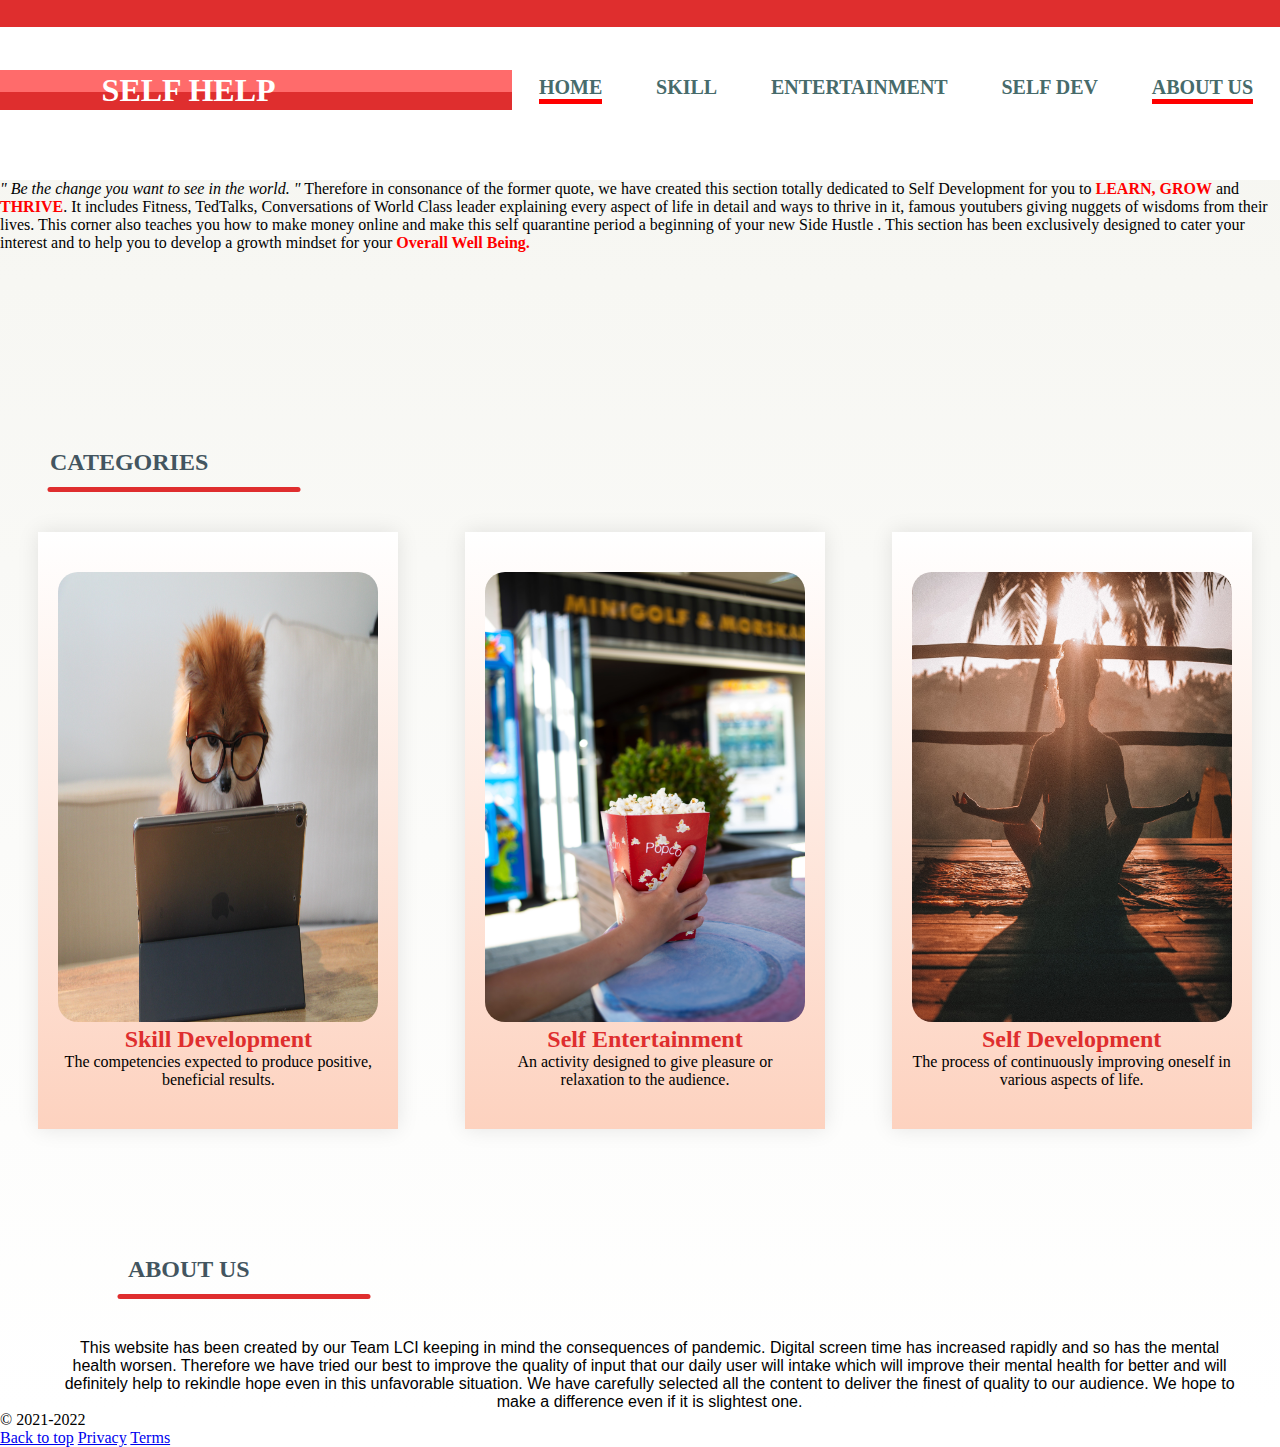
<file: index.html>
<!DOCTYPE html>
<html lang="en" dir="ltr">
  <head>
    <meta charset="utf-8" />
    <title>Self Development</title>
  </head>
  <link rel="stylesheet" href="style.css" />
  <link
    href="https://cdn.jsdelivr.net/npm/bootstrap@5.0.2/dist/css/bootstrap.min.css"
    rel="stylesheet"
    integrity="sha384-EVSTQN3/azprG1Anm3QDgpJLIm9Nao0Yz1ztcQTwFspd3yD65VohhpuuCOmLASjC"
    crossorigin="anonymous"
  />

  <body>
    <header>
      <section class="navsection">
        <div class="logo">
          <h1>SELF HELP</h1>
        </div>
        <nav>
          <a href="#" class="active">Home</a>
          <a href="skill.html">Skill</a>
          <a href="entertainment.html">Entertainment</a>
          <a href="development.html">Self Dev</a>
          <a href="#des" class="active">About us</a>
        </nav>
      </section>
      <section class="des">
        <p>
          <i>" Be the change you want to see in the world. "</i> Therefore in
          consonance of the former quote, we have created this section totally
          dedicated to Self Development for you to
          <b style="color: red">LEARN, GROW</b> and<b style="color: red">
            THRIVE</b
          >. It includes Fitness, TedTalks, Conversations of World Class leader
          explaining every aspect of life in detail and ways to thrive in it,
          famous youtubers giving nuggets of wisdoms from their lives. This
          corner also teaches you how to make money online and make this self
          quarantine period a beginning of your new Side Hustle . This section
          has been exclusively designed to cater your interest and to help you
          to develop a growth mindset for your<b style="color: red">
            Overall Well Being.
          </b>
        </p>
      </section>
      <main>
        <div class="testimonial">
          <div class="small container">
            <h2 class="title">CATEGORIES</h2>
            <div class="row">
              <div class="col-3">
                <a href="skill.html"><img src="cookie-the-pom-gySMaocSdqs-unsplash.jpg" alt="image cannot be loaded"/></a>
                <h2 class="channel">Skill Development</h2>
                <p>
                  The competencies expected to produce positive, beneficial results.
                </p>
              </div>
              <div class="col-3">
                <a href="entertainment.html"><img src="markus-spiske-Ivfu9j4OLck-unsplash.jpg" alt="image annot be loaded" /></a>
                <h2 class="channel">Self Entertainment</h2>
                <p>
                  An activity designed to give pleasure or relaxation to the audience.
                </p>
              </div>
              <div class="col-3">
                <a href="development.html"><img src="jared-rice-NTyBbu66_SI-unsplash.jpg" alt="image cannot be loaded" /></a>
                <h2 class="channel">Self Development</h2>
                <p>
                  The process of continuously improving oneself in various aspects of life.
                </p>
              </div>
            </div>
          </div>
        </div>
        <h2 class="title" style="margin-left: 10%">ABOUT US</h2>
        <p id="des">
          This website has been created by our Team LCI keeping in mind the consequences of pandemic. Digital screen time has increased rapidly and so has the mental health worsen. Therefore we have tried our best to improve the quality of input that our daily user will intake which will improve their mental health for better and will definitely help to rekindle hope even in this unfavorable situation. We have carefully selected all the content to deliver the finest of quality to our audience. We hope to make a difference even if it is slightest one.
        </p>
      </main>
    </header>
    <footer class="container-fluid bg-dark my-0 py-3 text-light">
      <p class="mb-0 text-center">&copy; 2021-2022</p>
      <p class="mb-0 text-center">
        <a href="#">Back to top</a>
        <a href="#">Privacy</a>
        <a href="#">Terms</a>
      </p>
    </footer>
  </body>
</html>
</file>
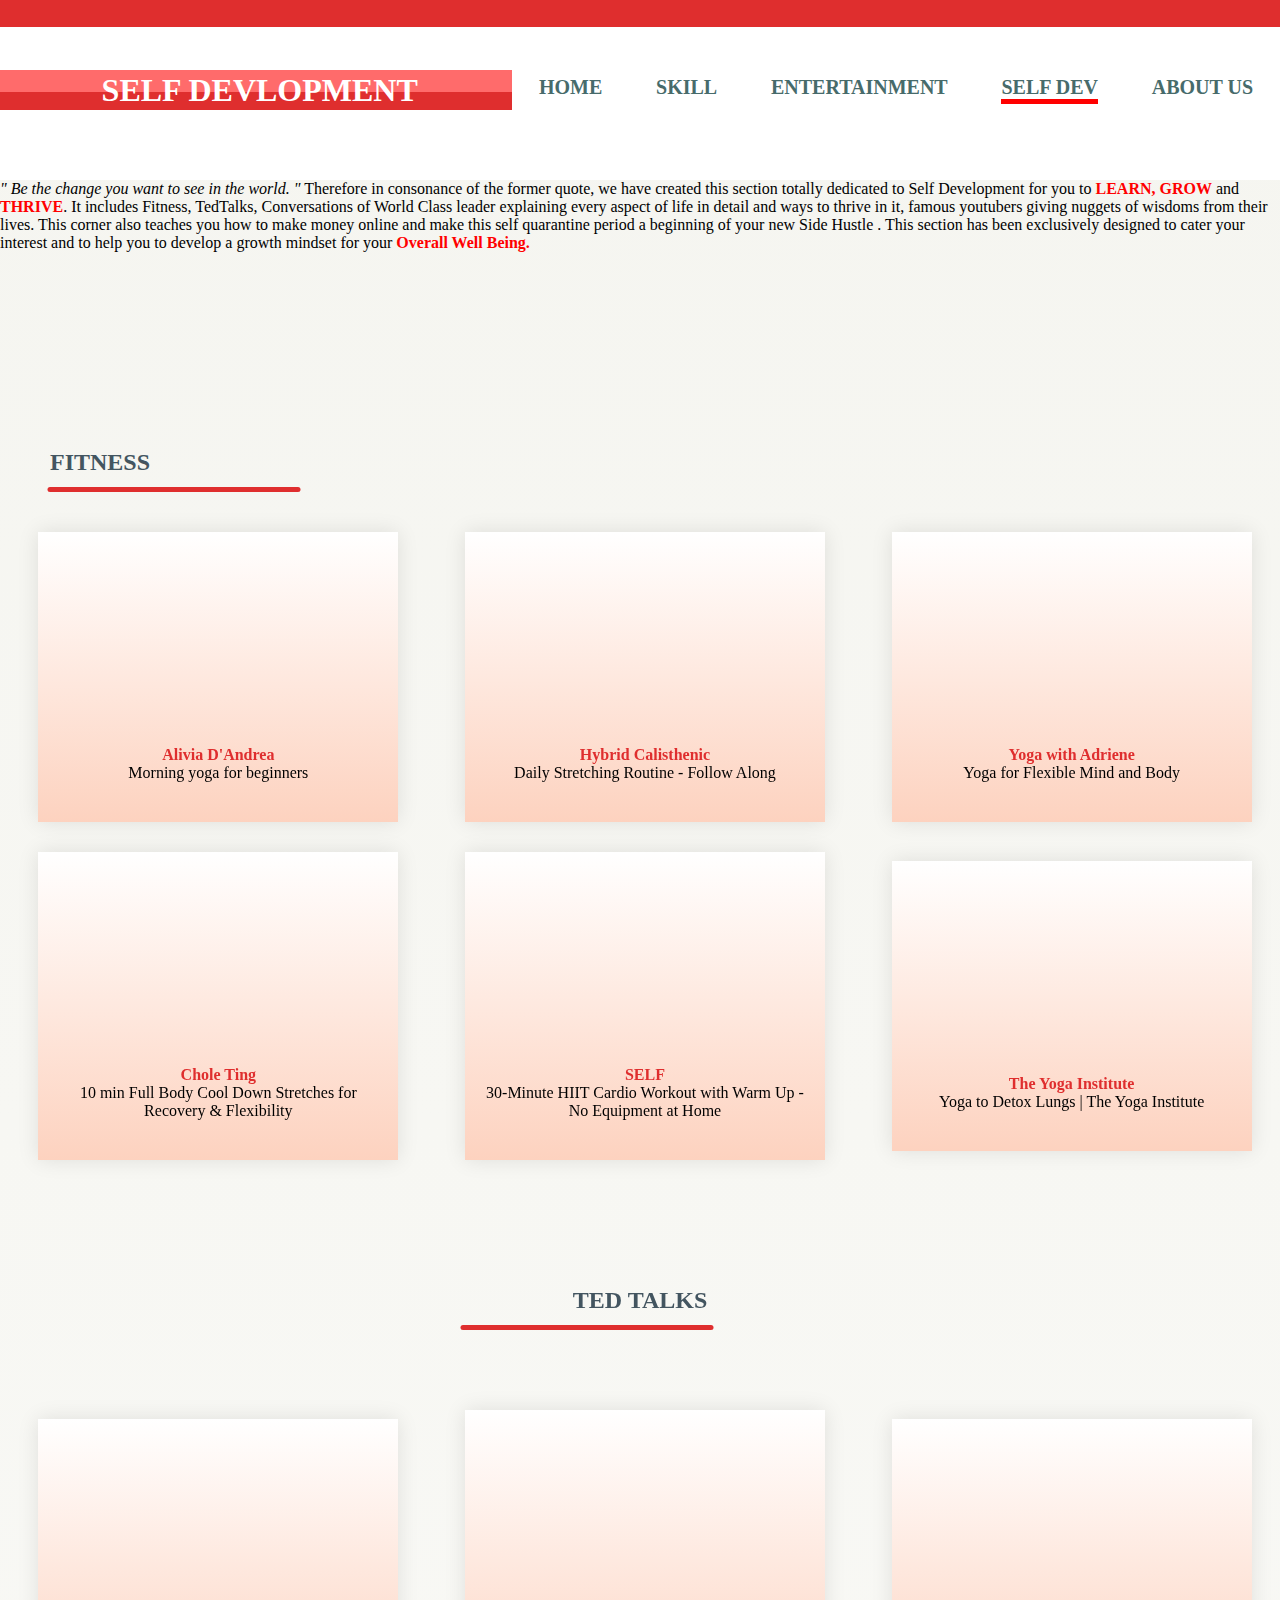
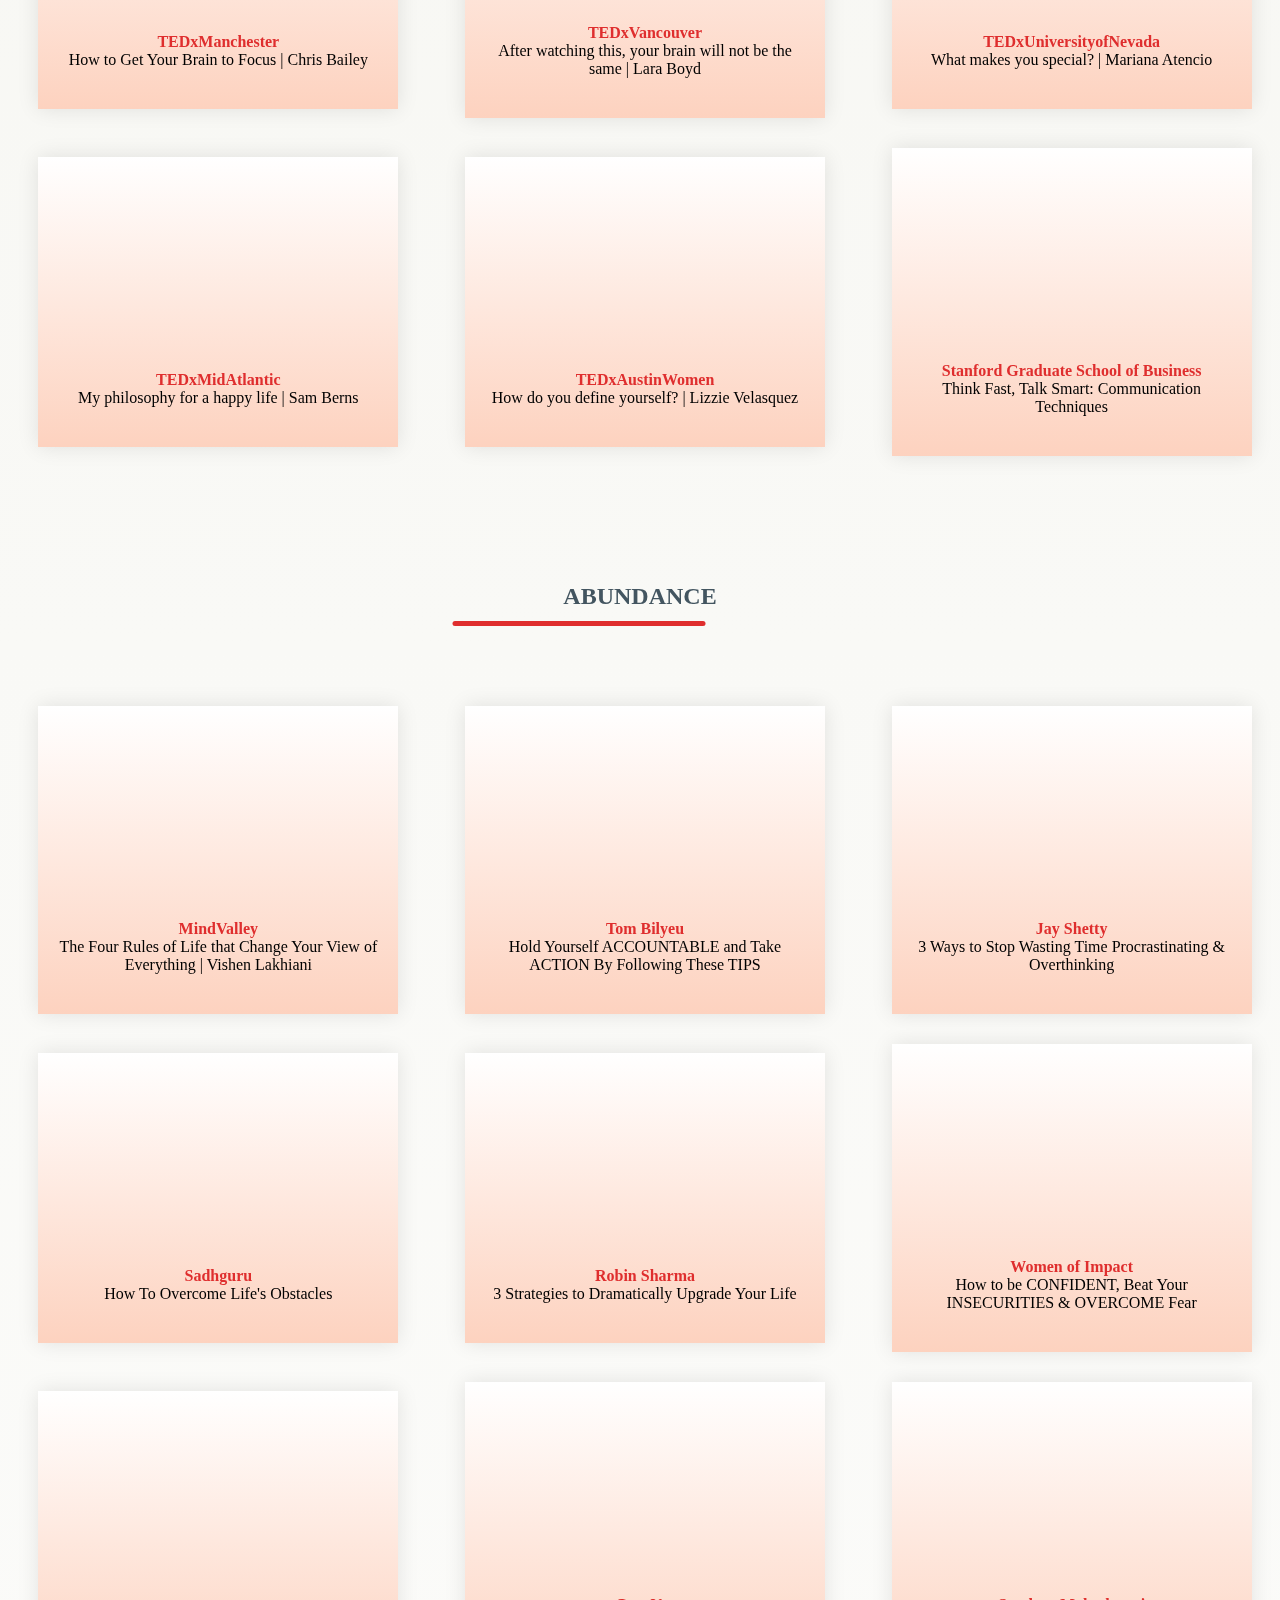
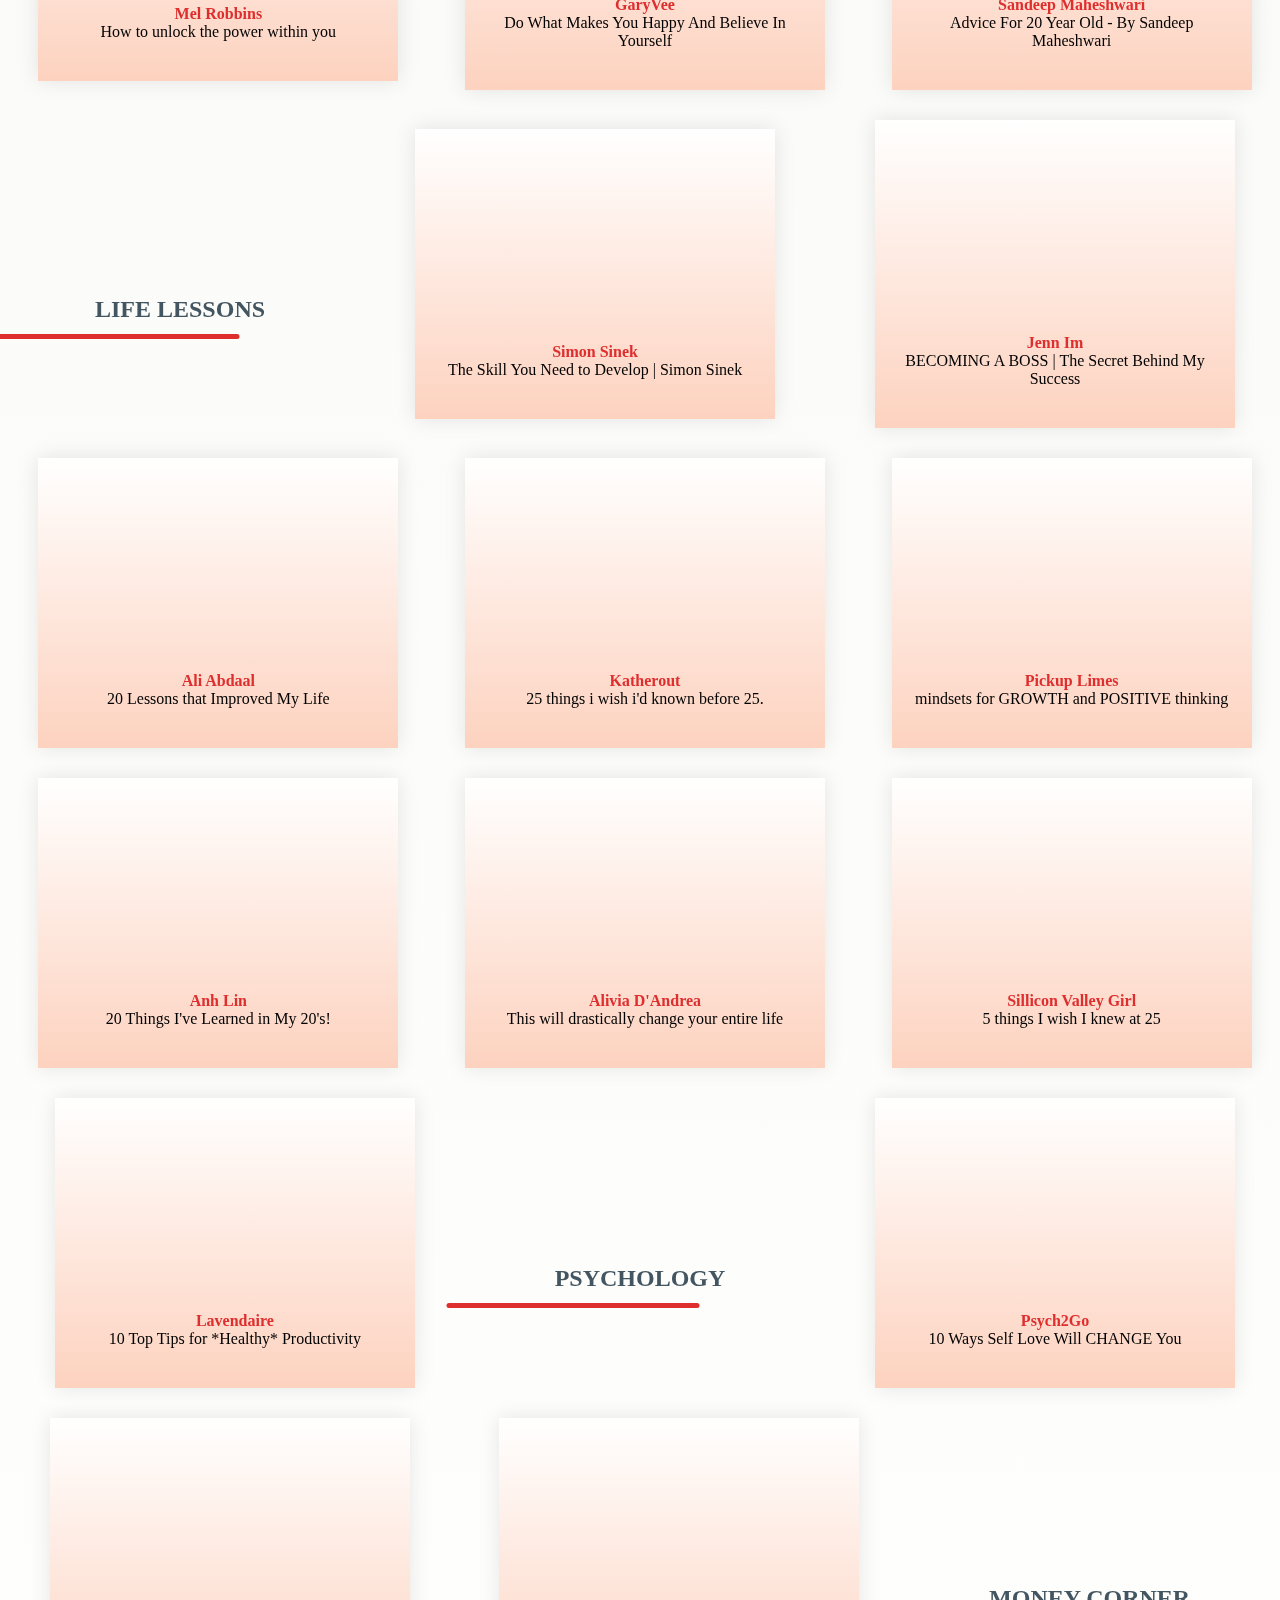
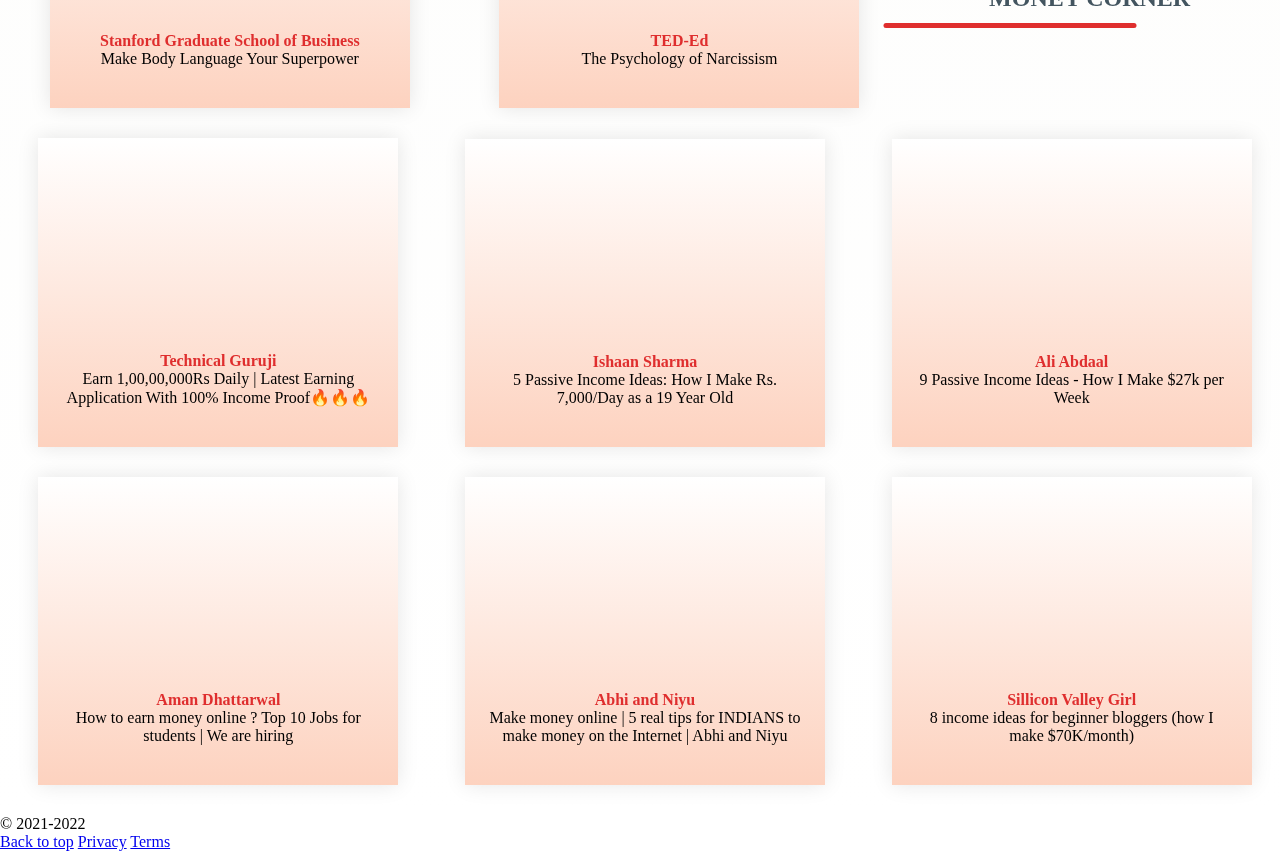
<file: development.html>
<!DOCTYPE html>
<html lang="en" dir="ltr">
  <head>
    <meta charset="utf-8" />
    <title>Self Development</title>
  </head>
  <link rel="stylesheet" href="style.css" />
  <link
    href="https://cdn.jsdelivr.net/npm/bootstrap@5.0.2/dist/css/bootstrap.min.css"
    rel="stylesheet"
    integrity="sha384-EVSTQN3/azprG1Anm3QDgpJLIm9Nao0Yz1ztcQTwFspd3yD65VohhpuuCOmLASjC"
    crossorigin="anonymous"
  />

  <body>
    <header>
      <section class="navsection">
        <div class="logo">
          <h1>SELF DEVLOPMENT</h1>
        </div>
        <nav>
          <a href="index.html">Home</a>
          <a href="skill.html">Skill</a>
          <a href="entertainment.html">Entertainment</a>
          <a href="#" class="active">Self Dev</a>
          <a href="index.html">About us</a>
        </nav>
      </section>
      <section class="des">
        <p>
          <i>" Be the change you want to see in the world. "</i> Therefore in consonance of the former quote, we have created this section totally dedicated to Self Development for you to <b style="color:red;">LEARN, GROW</b> and<b style="color:red;"> THRIVE</b>.
          It includes Fitness, TedTalks, Conversations of World Class leader explaining every aspect of life in detail and ways to thrive in it,
          famous youtubers giving nuggets of wisdoms from their lives. This corner also teaches you how to 
          make money online and make this self quarantine period a beginning of your new Side Hustle . 
          This section has been exclusively designed to cater your interest and to help you to develop a growth mindset
          for your<b style="color:red;"> Overall Well Being. </b>

        </p>
        

      </section>
      <main>
        <div class="testimonial">
          <div class="small container">
            <h2 class="title">FITNESS</h2>
            <div class="row">
              <div class="col-3">
                <iframe
                  class="video1"
                  width="900"
                  height="506"
                  src="https://www.youtube.com/embed/i9K_jeyshrc"
                  title="YouTube video player"
                  frameborder="0"
                  allow="accelerometer; autoplay; clipboard-write; encrypted-media; gyroscope; picture-in-picture"
                  allowfullscreen
                ></iframe>
                <p class="channel">Alivia D'Andrea</p>
                <p>Morning yoga for beginners</p>
              </div>

              <div class="col-3">
                <iframe
                  class="video1"
                  width="900"
                  height="506"
                  src="https://www.youtube.com/embed/wHYJkRxmoWI"
                  title="YouTube video player"
                  frameborder="0"
                  allow="accelerometer; autoplay; clipboard-write; encrypted-media; gyroscope; picture-in-picture"
                  allowfullscreen
                ></iframe>
                <p class="channel">Hybrid Calisthenic</p>
                <p>Daily Stretching Routine - Follow Along</p>
              </div>
              <div class="col-3">
                <iframe
                  class="video1"
                  width="900"
                  height="506"
                  src="https://www.youtube.com/embed/xFEAOzWLx8Y"
                  title="YouTube video player"
                  frameborder="0"
                  allow="accelerometer; autoplay; clipboard-write; encrypted-media; gyroscope; picture-in-picture"
                  allowfullscreen
                ></iframe>
                <p class="channel">Yoga with Adriene</p>
                <p>Yoga for Flexible Mind and Body</p>
              </div>
              <div class="col-3">
                <iframe
                  class="video1"
                  width="900"
                  height="506"
                  src="https://www.youtube.com/embed/tXWh-dowiLg"
                  title="YouTube video player"
                  frameborder="0"
                  allow="accelerometer; autoplay; clipboard-write; encrypted-media; gyroscope; picture-in-picture"
                  allowfullscreen
                ></iframe>
                <p class="channel">Chole Ting</p>
                <p>
                  10 min Full Body Cool Down Stretches for Recovery &
                  Flexibility
                </p>
              </div>
              <div class="col-3">
                <iframe
                  class="video1"
                  width="900"
                  height="506"
                  src="https://www.youtube.com/embed/ml6cT4AZdqI"
                  title="YouTube video player"
                  frameborder="0"
                  allow="accelerometer; autoplay; clipboard-write; encrypted-media; gyroscope; picture-in-picture"
                  allowfullscreen
                ></iframe>
                <p class="channel">SELF</p>
                <p>
                  30-Minute HIIT Cardio Workout with Warm Up - No Equipment at
                  Home
                </p>
              </div>
              <div class="col-3">
                <iframe
                  class="video1"
                  width="900"
                  height="506"
                  src="https://www.youtube.com/embed/yselbfUXMos"
                  title="YouTube video player"
                  frameborder="0"
                  allow="accelerometer; autoplay; clipboard-write; encrypted-media; gyroscope; picture-in-picture"
                  allowfullscreen
                ></iframe>
                <p class="channel">The Yoga Institute</p>
                <p>
                  Yoga to Detox Lungs | The Yoga Institute
                </p>
              </div>





            <h2 class="title">TED TALKS</h2>
            <div class="row">
              <div class="col-3">
                <iframe
                  class="video1"
                  width="900"
                  height="506"
                  src="https://www.youtube.com/embed/Hu4Yvq-g7_Y"
                  title="YouTube video player"
                  frameborder="0"
                  allow="accelerometer; autoplay; clipboard-write; encrypted-media; gyroscope; picture-in-picture"
                  allowfullscreen
                ></iframe>
                <p class="channel">TEDxManchester</p>
                <p>How to Get Your Brain to Focus | Chris Bailey </p>
              </div>

              <div class="col-3">
                <iframe
                  class="video1"
                  width="900"
                  height="506"
                  src="https://www.youtube.com/embed/LNHBMFCzznE"
                  title="YouTube video player"
                  frameborder="0"
                  allow="accelerometer; autoplay; clipboard-write; encrypted-media; gyroscope; picture-in-picture"
                  allowfullscreen
                ></iframe>
                <p class="channel">TEDxVancouver</p>
                <p>After watching this, your brain will not be the same | Lara Boyd</p>
              </div>
              <div class="col-3">
                <iframe
                  class="video1"
                  width="900"
                  height="506"
                  src="https://www.youtube.com/embed/MY5SatbZMAo"
                  title="YouTube video player"
                  frameborder="0"
                  allow="accelerometer; autoplay; clipboard-write; encrypted-media; gyroscope; picture-in-picture"
                  allowfullscreen
                ></iframe>
                <p class="channel">TEDxUniversityofNevada</p>
                <p>What makes you special? | Mariana Atencio</p>
              </div>
              <div class="col-3">
                <iframe
                  class="video1"
                  width="900"
                  height="506"
                  src="https://www.youtube.com/embed/36m1o-tM05g"
                  title="YouTube video player"
                  frameborder="0"
                  allow="accelerometer; autoplay; clipboard-write; encrypted-media; gyroscope; picture-in-picture"
                  allowfullscreen
                ></iframe>
                <p class="channel">TEDxMidAtlantic</p>
                <p>
                  My philosophy for a happy life | Sam Berns
                </p>
              </div>
              <div class="col-3">
                <iframe
                  class="video1"
                  width="900"
                  height="506"
                  src="https://www.youtube.com/embed/QzPbY9ufnQY"
                  title="YouTube video player"
                  frameborder="0"
                  allow="accelerometer; autoplay; clipboard-write; encrypted-media; gyroscope; picture-in-picture"
                  allowfullscreen
                ></iframe>
                <p class="channel"> TEDxAustinWomen</p>
                <p>
                  How do you define yourself? | Lizzie Velasquez
                </p>
              </div>
              <div class="col-3">
                <iframe
                  class="video1"
                  width="900"
                  height="506"
                  src="https://www.youtube.com/embed/HAnw168huqA"
                  title="YouTube video player"
                  frameborder="0"
                  allow="accelerometer; autoplay; clipboard-write; encrypted-media; gyroscope; picture-in-picture"
                  allowfullscreen
                ></iframe>
                <p class="channel">Stanford Graduate School of Business</p>
                <p>
                  Think Fast, Talk Smart: Communication Techniques
                </p>
              </div>




              <h2 class="title">ABUNDANCE</h2>
              <div class="row">
                <div class="col-3">
                  <iframe
                    class="video1"
                    width="900"
                    height="506"
                    src="https://www.youtube.com/embed/a-3CB4_a33o"
                    title="YouTube video player"
                    frameborder="0"
                    allow="accelerometer; autoplay; clipboard-write; encrypted-media; gyroscope; picture-in-picture"
                    allowfullscreen
                  ></iframe>
                  <p class="channel">MindValley</p>
                  <p>The Four Rules of Life that Change Your View of Everything | Vishen Lakhiani </p>
                </div>
  
                <div class="col-3">
                  <iframe
                    class="video1"
                    width="900"
                    height="506"
                    src="https://www.youtube.com/embed/uC9BOfBBUks"
                    title="YouTube video player"
                    frameborder="0"
                    allow="accelerometer; autoplay; clipboard-write; encrypted-media; gyroscope; picture-in-picture"
                    allowfullscreen
                  ></iframe>
                  <p class="channel">Tom Bilyeu</p>
                  <p>Hold Yourself ACCOUNTABLE and Take ACTION By Following These TIPS</p>
                </div>
                <div class="col-3">
                  <iframe
                    class="video1"
                    width="900"
                    height="506"
                    src="https://www.youtube.com/embed/jss9UQmJqGA"
                    title="YouTube video player"
                    frameborder="0"
                    allow="accelerometer; autoplay; clipboard-write; encrypted-media; gyroscope; picture-in-picture"
                    allowfullscreen
                  ></iframe>
                  <p class="channel">Jay Shetty</p>
                  <p>3 Ways to Stop Wasting Time Procrastinating & Overthinking</p>
                </div>
                <div class="col-3">
                  <iframe
                    class="video1"
                    width="900"
                    height="506"
                    src="https://www.youtube.com/embed/LqDz_RZyb0w"
                    title="YouTube video player"
                    frameborder="0"
                    allow="accelerometer; autoplay; clipboard-write; encrypted-media; gyroscope; picture-in-picture"
                    allowfullscreen
                  ></iframe>
                  <p class="channel">Sadhguru</p>
                  <p>
                    How To Overcome Life's Obstacles
                  </p>
                </div>
                <div class="col-3">
                  <iframe
                    class="video1"
                    width="900"
                    height="506"
                    src="https://www.youtube.com/embed/7v3XihpuSO4"
                    title="YouTube video player"
                    frameborder="0"
                    allow="accelerometer; autoplay; clipboard-write; encrypted-media; gyroscope; picture-in-picture"
                    allowfullscreen
                  ></iframe>
                  <p class="channel"> Robin Sharma</p>
                  <p>
                    3 Strategies to Dramatically Upgrade Your Life 
                  </p>
                </div>
                <div class="col-3">
                  <iframe
                    class="video1"
                    width="900"
                    height="506"
                    src="https://www.youtube.com/embed/kZ7R1T2GCQA"
                    title="YouTube video player"
                    frameborder="0"
                    allow="accelerometer; autoplay; clipboard-write; encrypted-media; gyroscope; picture-in-picture"
                    allowfullscreen
                  ></iframe>
                  <p class="channel">Women of Impact</p>
                  <p>
                   How to be CONFIDENT, Beat Your INSECURITIES & OVERCOME Fear
                  </p>
                </div>
                <div class="col-3">
                  <iframe
                    class="video1"
                    width="900"
                    height="506"
                    src="https://www.youtube.com/embed/ty57v2_VgPM"
                    title="YouTube video player"
                    frameborder="0"
                    allow="accelerometer; autoplay; clipboard-write; encrypted-media; gyroscope; picture-in-picture"
                    allowfullscreen
                  ></iframe>
                  <p class="channel">Mel Robbins</p>
                  <p>
                    How to unlock the power within you
                  </p>
                </div>
                
                <div class="col-3">
                  <iframe
                    class="video1"
                    width="900"
                    height="506"
                    src="https://www.youtube.com/embed/Nmmt_ofeffM"
                    title="YouTube video player"
                    frameborder="0"
                    allow="accelerometer; autoplay; clipboard-write; encrypted-media; gyroscope; picture-in-picture"
                    allowfullscreen
                  ></iframe>
                  <p class="channel">GaryVee</p>
                  <p>
                    Do What Makes You Happy And Believe In Yourself
                  </p>
                </div>
               
                  <div class="col-3">
                    <iframe class="video1" width="900" height="506" src="https://www.youtube.com/embed/V64ZSldOhDw" title="YouTube video player" frameborder="0" allow="accelerometer; autoplay; clipboard-write; encrypted-media; gyroscope; picture-in-picture" allowfullscreen></iframe>
                    <p class="channel">Sandeep Maheshwari</p>
                    <p>Advice For 20 Year Old - By Sandeep Maheshwari </p>
                  </div>
     





              <h2 class="title">LIFE LESSONS</h2>
              <div class="col-3">
                <iframe
                  class="video1"
                  width="900"
                  height="506"
                  src="https://www.youtube.com/embed/rDaG4seKaIA"
                  title="YouTube video player"
                  frameborder="0"
                  allow="accelerometer; autoplay; clipboard-write; encrypted-media; gyroscope; picture-in-picture"
                  allowfullscreen
                ></iframe>
                <p class="channel">Simon Sinek</p>
                <p>
                  The Skill You Need to Develop | Simon Sinek
                </p>
              </div>
               <div class="col-3">
                  <iframe
                    class="video1"
                    width="900"
                    height="506"
                    src="https://www.youtube.com/embed/kTWx5BxfNRg"
                    title="YouTube video player"
                    frameborder="0"
                    allow="accelerometer; autoplay; clipboard-write; encrypted-media; gyroscope; picture-in-picture"
                    allowfullscreen
                  ></iframe>
                  <p class="channel">Jenn Im</p>
                  <p>BECOMING A BOSS | The Secret Behind My Success</p>
                </div>
                <div class="col-3">
                  <iframe
                    class="video1"
                    width="900"
                    height="506"
                    src="https://www.youtube.com/embed/WQWiLZ1M6xw"
                    title="YouTube video player"
                    frameborder="0"
                    allow="accelerometer; autoplay; clipboard-write; encrypted-media; gyroscope; picture-in-picture"
                    allowfullscreen
                  ></iframe>
                  <p class="channel">Ali Abdaal</p>
                  <p>20 Lessons that Improved My Life</p>
                </div>
                <div class="col-3">
                  <iframe
                    class="video1"
                    width="900"
                    height="506"
                    src="https://www.youtube.com/embed/mF0T-xJoQ30"
                    title="YouTube video player"
                    frameborder="0"
                    allow="accelerometer; autoplay; clipboard-write; encrypted-media; gyroscope; picture-in-picture"
                    allowfullscreen
                  ></iframe>
                  <p class="channel">Katherout</p>
                  <p>
                    25 things i wish i'd known before 25.
                  </p>
                </div>
                <div class="col-3">
                  <iframe
                    class="video1"
                    width="900"
                    height="506"
                    src="https://www.youtube.com/embed/x3nIBdywwnY"
                    title="YouTube video player"
                    frameborder="0"
                    allow="accelerometer; autoplay; clipboard-write; encrypted-media; gyroscope; picture-in-picture"
                    allowfullscreen
                  ></iframe>
                  <p class="channel">Pickup Limes</p>
                  <p>
                    mindsets for GROWTH and POSITIVE thinking
                  </p>
                </div>
                <div class="col-3">
                  <iframe
                    class="video1"
                    width="900"
                    height="506"
                    src="https://www.youtube.com/embed/60Opvk3pG3k"
                    title="YouTube video player"
                    frameborder="0"
                    allow="accelerometer; autoplay; clipboard-write; encrypted-media; gyroscope; picture-in-picture"
                    allowfullscreen
                  ></iframe>
                  <p class="channel">Anh Lin</p>
                  <p>
                    20 Things I've Learned in My 20's!
                  </p>
                </div>
                <div class="col-3">
                  <iframe
                    class="video1"
                    width="900"
                    height="506"
                    src="https://www.youtube.com/embed/TKwYXzbyi8w"
                    title="YouTube video player"
                    frameborder="0"
                    allow="accelerometer; autoplay; clipboard-write; encrypted-media; gyroscope; picture-in-picture"
                    allowfullscreen
                  ></iframe>
                  <p class="channel">Alivia D'Andrea</p>
                  <p>
                    This will drastically change your entire life
                  </p>
                </div>
                <div class="col-3">
                  <iframe
                    class="video1"
                    width="900"
                    height="506"
                    src="https://www.youtube.com/embed/UPFCTNzh6fM"
                    title="YouTube video player"
                    frameborder="0"
                    allow="accelerometer; autoplay; clipboard-write; encrypted-media; gyroscope; picture-in-picture"
                    allowfullscreen
                  ></iframe>
                  <p class="channel">Sillicon Valley Girl</p>
                  <p>
                    5 things I wish I knew at 25
                  </p>
                </div>
                <div class="col-3">
                  <iframe
                    class="video1"
                    width="900"
                    height="506"
                    src="https://www.youtube.com/embed/1dqk6yKH0O4"
                    title="YouTube video player"
                    frameborder="0"
                    allow="accelerometer; autoplay; clipboard-write; encrypted-media; gyroscope; picture-in-picture"
                    allowfullscreen
                  ></iframe>
                  <p class="channel">Lavendaire</p>
                  <p>
                    10 Top Tips for *Healthy* Productivity
                  </p>
                </div>



              <h2 class="title">PSYCHOLOGY</h2>
              <div class="col-3">
                <iframe
                  class="video1"
                  width="900"
                  height="506"
                  src="https://www.youtube.com/embed/bqzZJdN5KsQ"
                  title="YouTube video player"
                  frameborder="0"
                  allow="accelerometer; autoplay; clipboard-write; encrypted-media; gyroscope; picture-in-picture"
                  allowfullscreen
                ></iframe>
                <p class="channel">Psych2Go</p>
                <p>
                  10 Ways Self Love Will CHANGE You
                </p>
              </div>
               <div class="col-3">
                  <iframe
                    class="video1"
                    width="900"
                    height="506"
                    src="https://www.youtube.com/embed/cFLjudWTuGQ"
                    title="YouTube video player"
                    frameborder="0"
                    allow="accelerometer; autoplay; clipboard-write; encrypted-media; gyroscope; picture-in-picture"
                    allowfullscreen
                  ></iframe>
                  <p class="channel">Stanford Graduate School of Business</p>
                  <p>Make Body Language Your Superpower</p>
                </div>
                <div class="col-3">
                  <iframe
                    class="video1"
                    width="900"
                    height="506"
                    src="https://www.youtube.com/embed/arJLy3hX1E8"
                    title="YouTube video player"
                    frameborder="0"
                    allow="accelerometer; autoplay; clipboard-write; encrypted-media; gyroscope; picture-in-picture"
                    allowfullscreen
                  ></iframe>
                  <p class="channel">TED-Ed</p>
                  <p>The Psychology of Narcissism</p>
                </div>
                


              <h2 class="title">MONEY CORNER</h2>
              <div class="col-3">
                <iframe
                  class="video1"
                  width="900"
                  height="506"
                  src="https://www.youtube.com/embed/m7kyXLl1hTY"
                  title="YouTube video player"
                  frameborder="0"
                  allow="accelerometer; autoplay; clipboard-write; encrypted-media; gyroscope; picture-in-picture"
                  allowfullscreen
                ></iframe>
                <p class="channel">Technical Guruji</p>
                <p>
                  Earn 1,00,00,000Rs Daily | Latest Earning Application With 100% Income Proof🔥🔥🔥
                </p>
              </div>
               <div class="col-3">
                  <iframe
                    class="video1"
                    width="900"
                    height="506"
                    src="https://www.youtube.com/embed/tlTjuuFR8sU"
                    title="YouTube video player"
                    frameborder="0"
                    allow="accelerometer; autoplay; clipboard-write; encrypted-media; gyroscope; picture-in-picture"
                    allowfullscreen
                  ></iframe>
                  <p class="channel">Ishaan Sharma</p>
                  <p>5 Passive Income Ideas: How I Make Rs. 7,000/Day as a 19 Year Old</p>
                </div>
                <div class="col-3">
                  <iframe
                    class="video1"
                    width="900"
                    height="506"
                    src="https://www.youtube.com/embed/M5y69v1RbU0"
                    title="YouTube video player"
                    frameborder="0"
                    allow="accelerometer; autoplay; clipboard-write; encrypted-media; gyroscope; picture-in-picture"
                    allowfullscreen
                  ></iframe>
                  <p class="channel">Ali Abdaal</p>
                  <p>9 Passive Income Ideas - How I Make $27k per Week</p>
                </div>
                <div class="col-3">
                  <iframe
                    class="video1"
                    width="900"
                    height="506"
                    src="https://www.youtube.com/embed/_KUK69ndR8U"
                    title="YouTube video player"
                    frameborder="0"
                    allow="accelerometer; autoplay; clipboard-write; encrypted-media; gyroscope; picture-in-picture"
                    allowfullscreen
                  ></iframe>
                  <p class="channel">Aman Dhattarwal</p>
                  <p>How to earn money online ? Top 10 Jobs for students | We are hiring</p>
                </div>
                <div class="col-3">
                  <iframe
                    class="video1"
                    width="900"
                    height="506"
                    src="https://www.youtube.com/embed/l1u5IWHCHzg"
                    title="YouTube video player"
                    frameborder="0"
                    allow="accelerometer; autoplay; clipboard-write; encrypted-media; gyroscope; picture-in-picture"
                    allowfullscreen
                  ></iframe>
                  <p class="channel">Abhi and Niyu</p>
                  <p>Make money online | 5 real tips for INDIANS to make money on the Internet | Abhi and Niyu</p>
                </div>
                <div class="col-3">
                  <iframe
                    class="video1"
                    width="900"
                    height="506"
                    src="https://www.youtube.com/embed/52bIXke2YXE"
                    title="YouTube video player"
                    frameborder="0"
                    allow="accelerometer; autoplay; clipboard-write; encrypted-media; gyroscope; picture-in-picture"
                    allowfullscreen
                  ></iframe>
                  <p class="channel">Sillicon Valley Girl</p>
                  <p>8 income ideas for beginner bloggers (how I make $70K/month)</p>
                </div>
                
            </div>
          </div>
        </div>
      </main>
    </header>
    <footer class="container-fluid bg-dark my-0 py-3 text-light">
      <p class="mb-0 text-center">&copy; 2021-2022</p>
      <p class="mb-0 text-center">
        <a href="#">Back to top</a>
        <a href="#">Privacy</a>
        <a href="#">Terms</a>
      </p>
    </footer>
  </body>
</html>
</file>
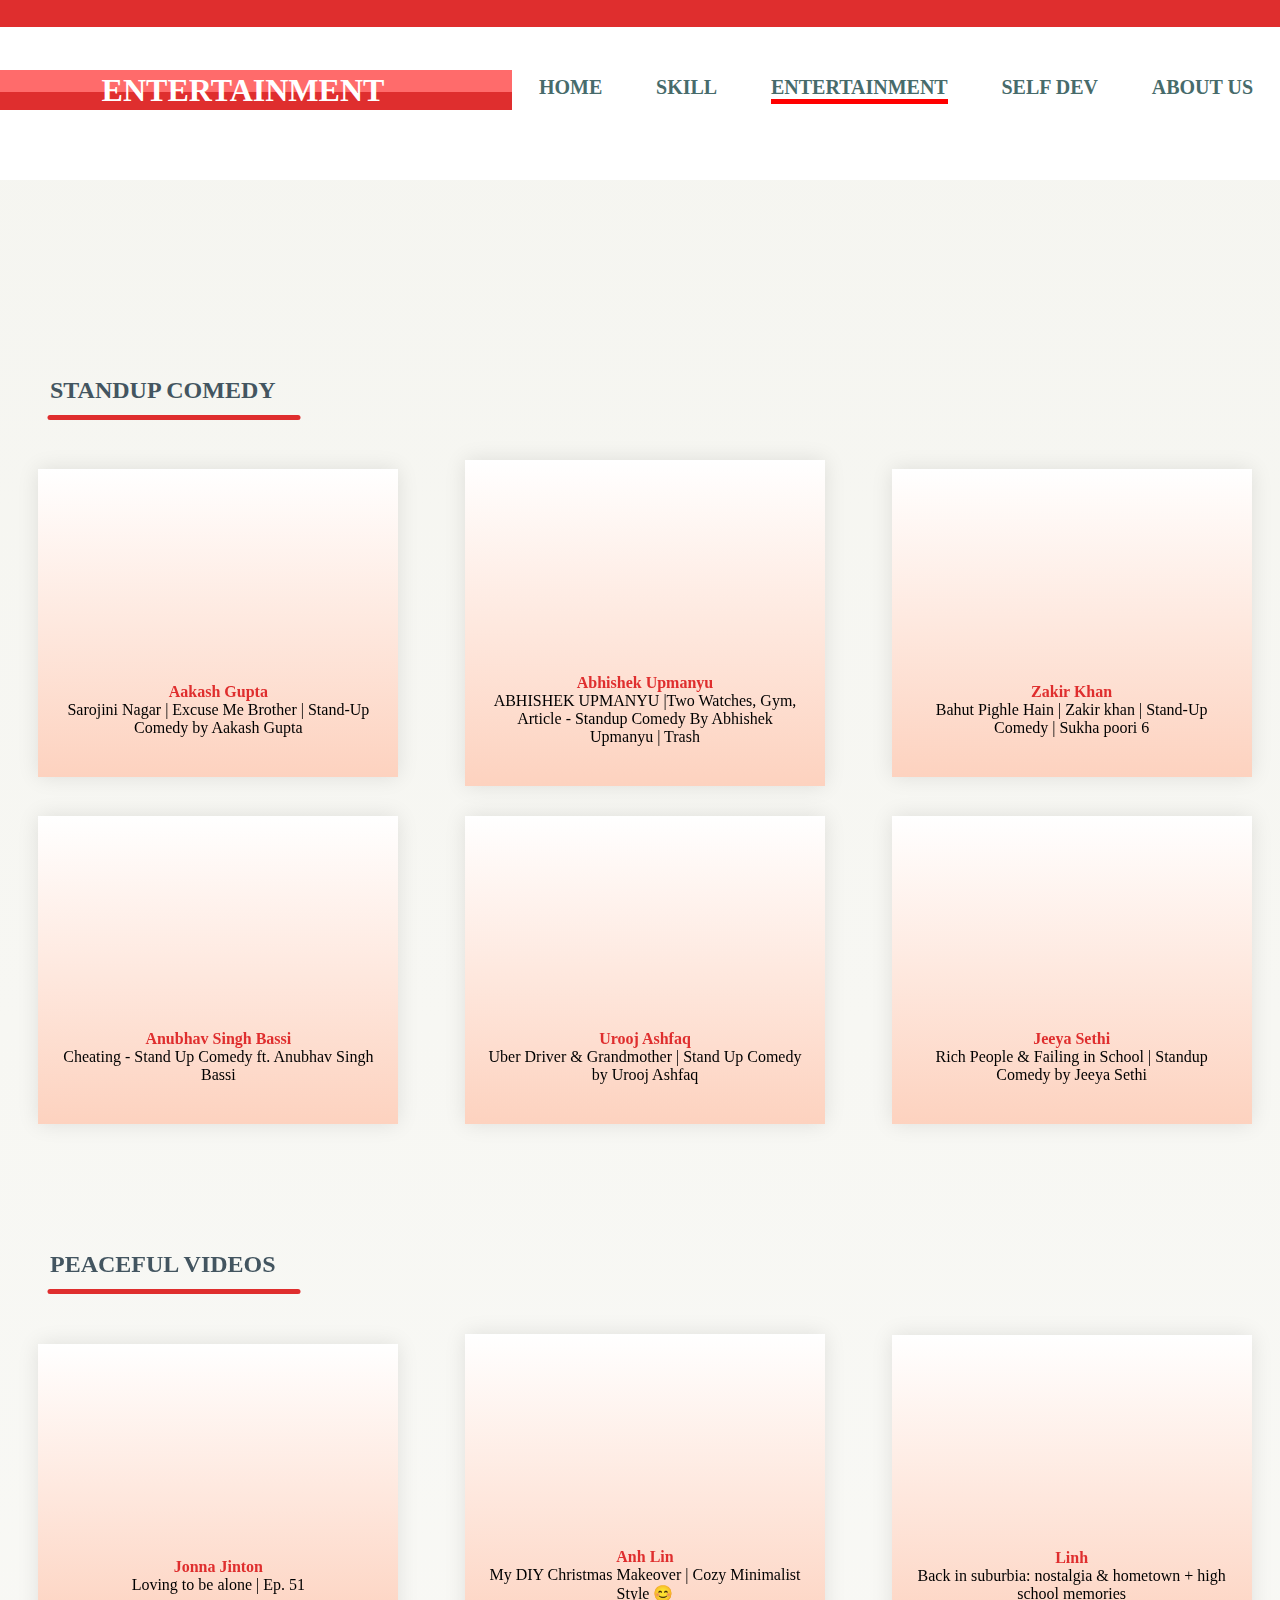
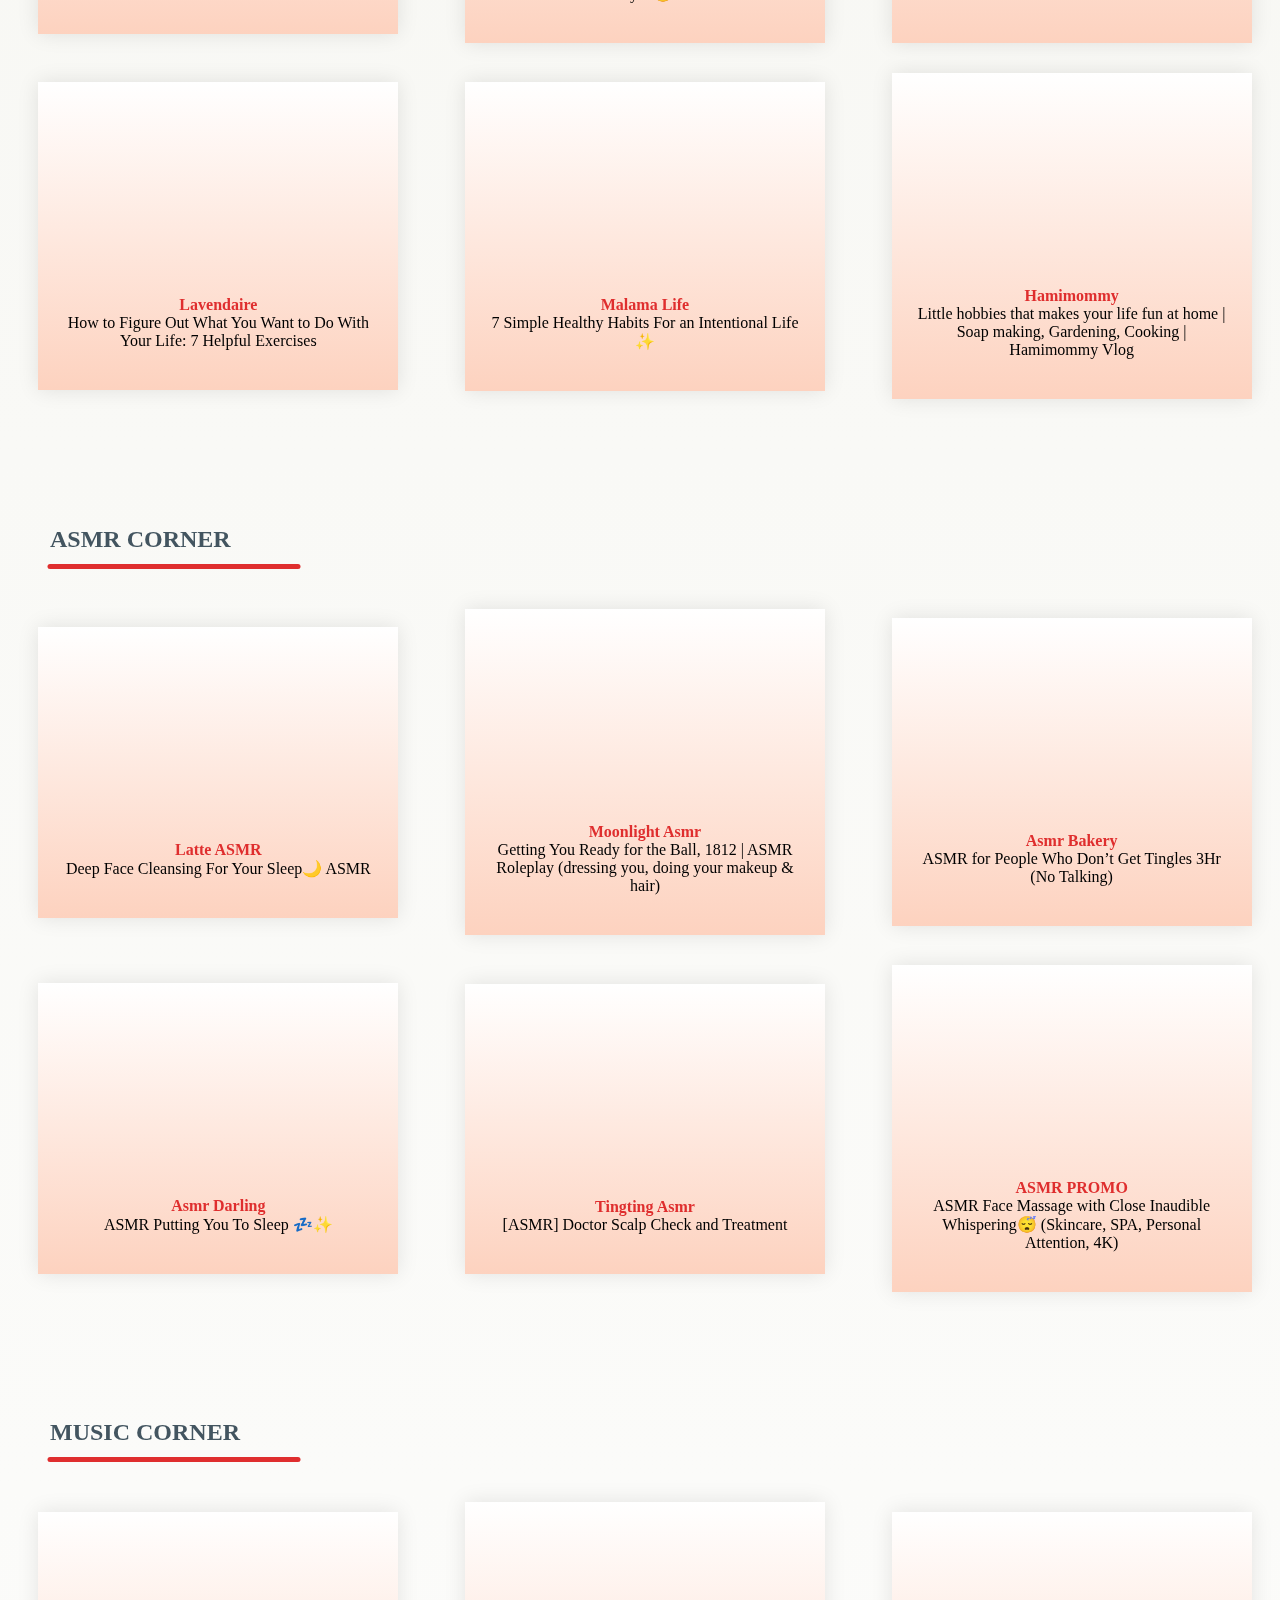
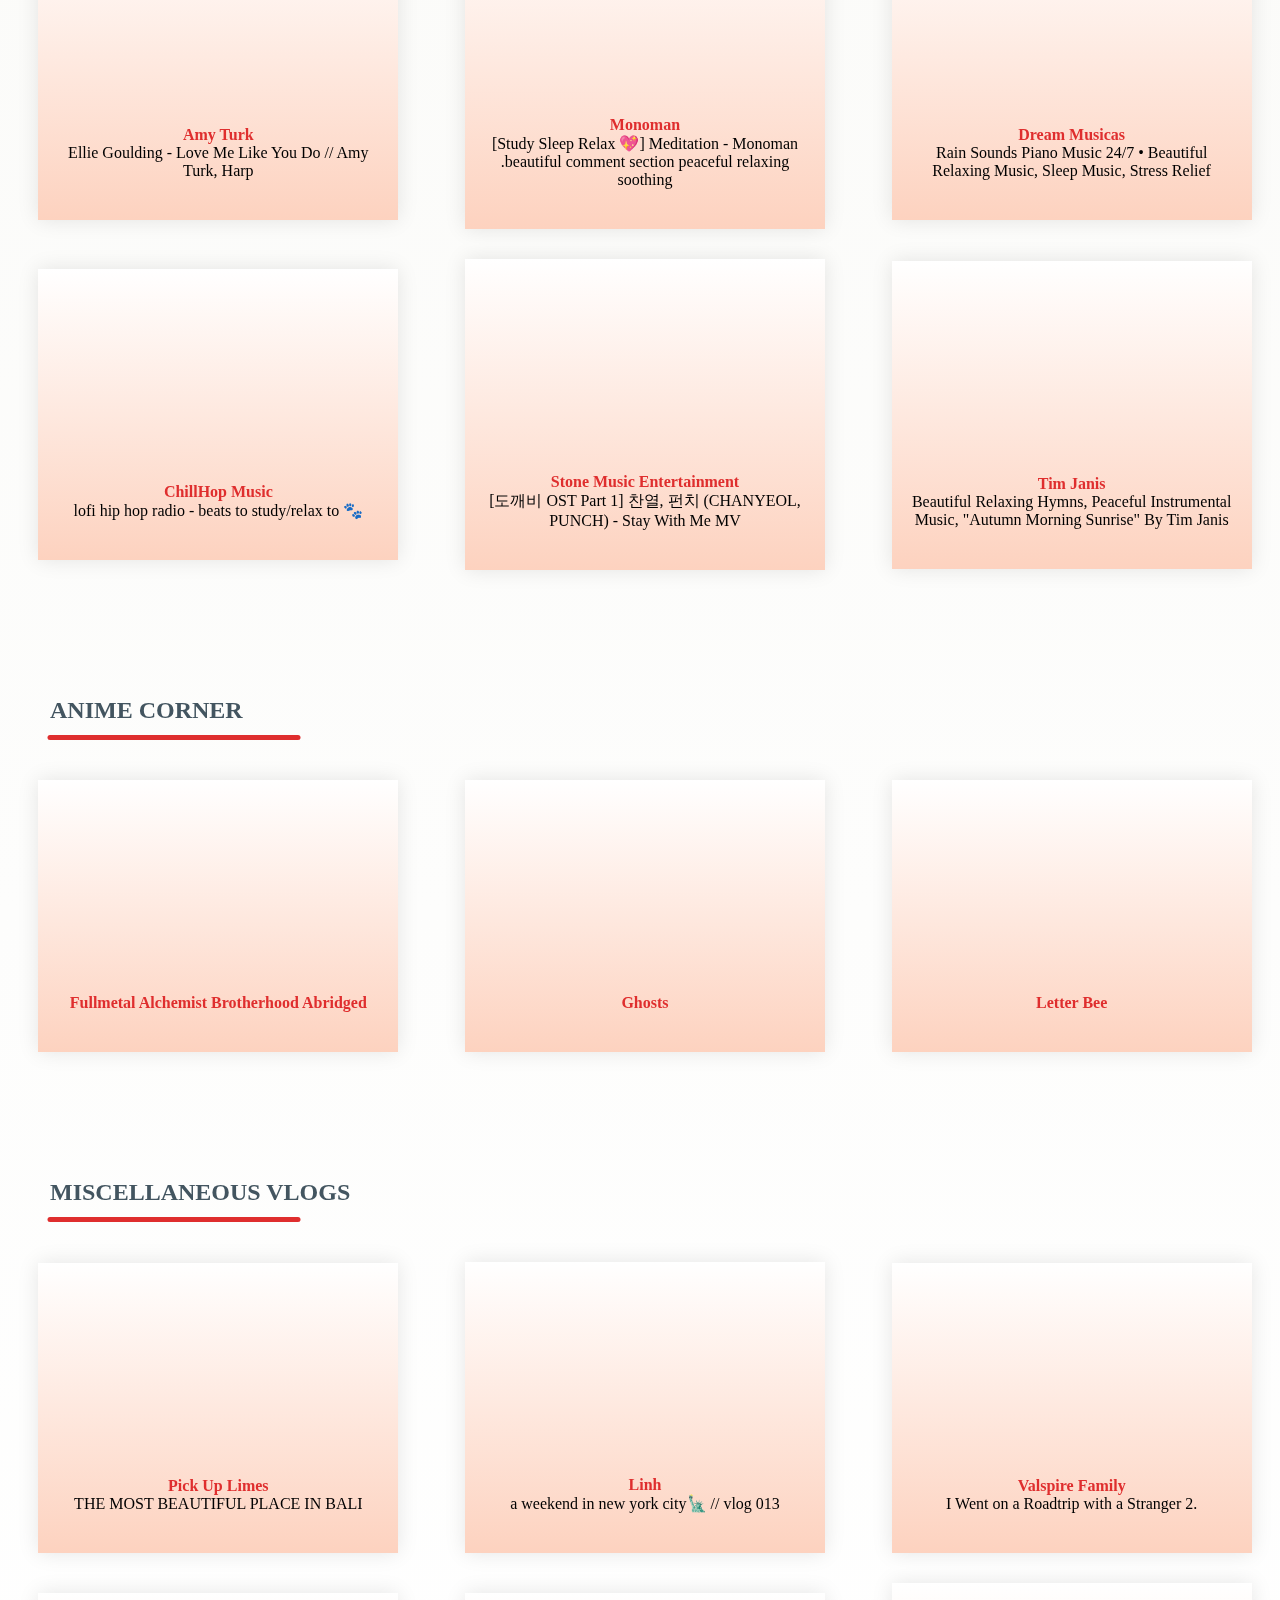
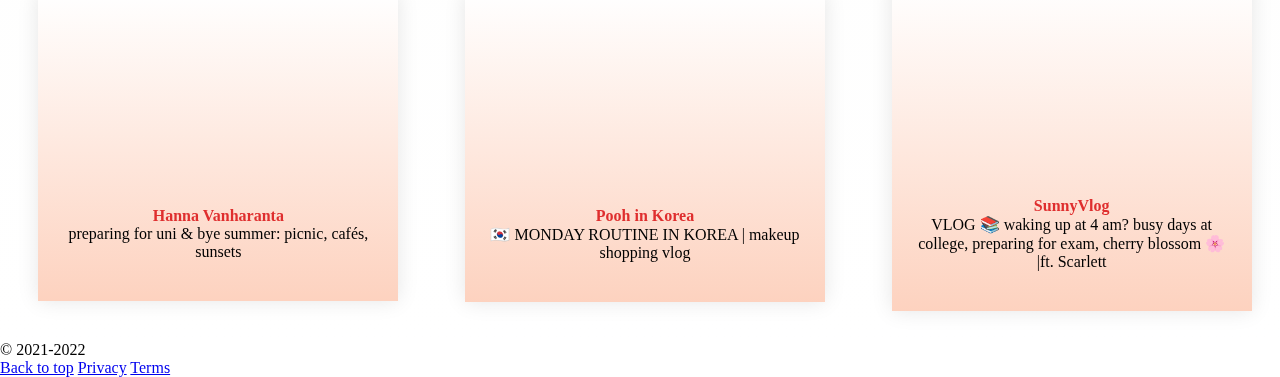
<file: entertainment.html>
<!DOCTYPE html>
<html lang="en" dir="ltr">
  <head>
    <meta charset="utf-8" />
    <title>Entertainment</title>
  </head>
  <link rel="stylesheet" href="style.css" />
  <link
    href="https://cdn.jsdelivr.net/npm/bootstrap@5.0.2/dist/css/bootstrap.min.css"
    rel="stylesheet"
    integrity="sha384-EVSTQN3/azprG1Anm3QDgpJLIm9Nao0Yz1ztcQTwFspd3yD65VohhpuuCOmLASjC"
    crossorigin="anonymous"
  />

  <body>
    <header>
      <section class="navsection">
        <div class="logo">
          <h1>ENTERTAINMENT</h1>
        </div>
        <nav>
          <a href="index.html">Home</a>
          <a href="skill.html">Skill</a>
          <a href="#" class="active">Entertainment</a>
          <a href="development.html">Self Dev</a>
          <a href="index.html">About us</a>
        </nav>
      </section>
      <main>
        <div class="testimonial">
          <div class="small container">
            <h2 class="title">STANDUP COMEDY</h2>
            <div class="row">
              <div class="col-3">
                <iframe
                  class="video1"
                  width="900"
                  height="506"
                  src="https://www.youtube.com/embed/KBZfnt80s54"
                  title="YouTube video player"
                  frameborder="0"
                  allow="accelerometer; autoplay; clipboard-write; encrypted-media; gyroscope; picture-in-picture"
                  allowfullscreen
                ></iframe>
                <p class="channel">Aakash Gupta</p>
                <p>
                  Sarojini Nagar | Excuse Me Brother | Stand-Up Comedy by Aakash
                  Gupta
                </p>
              </div>

              <div class="col-3">
                <iframe
                  class="video1"
                  width="900"
                  height="506"
                  src="https://www.youtube.com/embed/2o5u159w_uI"
                  title="YouTube video player"
                  frameborder="0"
                  allow="accelerometer; autoplay; clipboard-write; encrypted-media; gyroscope; picture-in-picture"
                  allowfullscreen
                ></iframe>
                <p class="channel">Abhishek Upmanyu</p>
                <p>
                  ABHISHEK UPMANYU |Two Watches, Gym, Article - Standup Comedy
                  By Abhishek Upmanyu | Trash
                </p>
              </div>
              <div class="col-3">
                <iframe
                  class="video1"
                  width="900"
                  height="506"
                  src="https://www.youtube.com/embed/MLdXYEWTC1k"
                  title="YouTube video player"
                  frameborder="0"
                  allow="accelerometer; autoplay; clipboard-write; encrypted-media; gyroscope; picture-in-picture"
                  allowfullscreen
                ></iframe>
                <p class="channel">Zakir Khan</p>
                <p>
                  Bahut Pighle Hain | Zakir khan | Stand-Up Comedy | Sukha poori
                  6
                </p>
              </div>
              <div class="col-3">
                <iframe
                  class="video1"
                  width="900"
                  height="506"
                  src="https://www.youtube.com/embed/wQA68Oqr1qE"
                  title="YouTube video player"
                  frameborder="0"
                  allow="accelerometer; autoplay; clipboard-write; encrypted-media; gyroscope; picture-in-picture"
                  allowfullscreen
                ></iframe>
                <p class="channel">Anubhav Singh Bassi</p>
                <p>Cheating - Stand Up Comedy ft. Anubhav Singh Bassi</p>
              </div>
              <div class="col-3">
                <iframe
                  class="video1"
                  width="900"
                  height="506"
                  src="https://www.youtube.com/embed/EzJhTb564iA"
                  title="YouTube video player"
                  frameborder="0"
                  allow="accelerometer; autoplay; clipboard-write; encrypted-media; gyroscope; picture-in-picture"
                  allowfullscreen
                ></iframe>
                <p class="channel">Urooj Ashfaq</p>
                <p>
                  Uber Driver & Grandmother | Stand Up Comedy by Urooj Ashfaq
                </p>
              </div>
              <div class="col-3">
                <iframe
                  class="video1"
                  width="900"
                  height="506"
                  src="https://www.youtube.com/embed/TPezIQHsVt8"
                  title="YouTube video player"
                  frameborder="0"
                  allow="accelerometer; autoplay; clipboard-write; encrypted-media; gyroscope; picture-in-picture"
                  allowfullscreen
                ></iframe>
                <p class="channel">Jeeya Sethi</p>
                <p>
                  Rich People & Failing in School | Standup Comedy by Jeeya
                  Sethi
                </p>
              </div>
            </div>
            <h2 class="title">PEACEFUL VIDEOS</h2>
            <div class="row">
              <div class="col-3">
                <iframe
                  class="video1"
                  width="914"
                  height="514"
                  src="https://www.youtube.com/embed/s5YLOR1oBbA"
                  title="YouTube video player"
                  frameborder="0"
                  allow="accelerometer; autoplay; clipboard-write; encrypted-media; gyroscope; picture-in-picture"
                  allowfullscreen
                ></iframe>
                <p class="channel">Jonna Jinton</p>
                <p>Loving to be alone | Ep. 51</p>
              </div>

              <div class="col-3">
                <iframe
                  class="video1"
                  width="914"
                  height="514"
                  src="https://www.youtube.com/embed/UU1hh0D3BaI"
                  title="YouTube video player"
                  frameborder="0"
                  allow="accelerometer; autoplay; clipboard-write; encrypted-media; gyroscope; picture-in-picture"
                  allowfullscreen
                ></iframe>
                <p class="channel">Anh Lin</p>
                <p>My DIY Christmas Makeover | Cozy Minimalist Style 😊</p>
              </div>
              <div class="col-3">
                <iframe
                  class="video1"
                  width="914"
                  height="514"
                  src="https://www.youtube.com/embed/-FXUKR7wfro"
                  title="YouTube video player"
                  frameborder="0"
                  allow="accelerometer; autoplay; clipboard-write; encrypted-media; gyroscope; picture-in-picture"
                  allowfullscreen
                ></iframe>
                <p class="channel">Linh</p>
                <p>
                  Back in suburbia: nostalgia & hometown + high school memories
                </p>
              </div>
              <div class="col-3">
                <iframe
                  class="video1"
                  width="914"
                  height="514"
                  src="https://www.youtube.com/embed/bEq8UF-3yUw"
                  title="YouTube video player"
                  frameborder="0"
                  allow="accelerometer; autoplay; clipboard-write; encrypted-media; gyroscope; picture-in-picture"
                  allowfullscreen
                ></iframe>
                <p class="channel">Lavendaire</p>
                <p>
                  How to Figure Out What You Want to Do With Your Life: 7
                  Helpful Exercises
                </p>
              </div>
              <div class="col-3">
                <iframe
                  class="video1"
                  width="914"
                  height="514"
                  src="https://www.youtube.com/embed/p6pBrXuc-sQ"
                  title="YouTube video player"
                  frameborder="0"
                  allow="accelerometer; autoplay; clipboard-write; encrypted-media; gyroscope; picture-in-picture"
                  allowfullscreen
                ></iframe>
                <p class="channel">Malama Life</p>
                <p>7 Simple Healthy Habits For an Intentional Life ✨</p>
              </div>
              <div class="col-3">
                <iframe
                  class="video1"
                  width="900"
                  height="506"
                  src="https://www.youtube.com/embed/dmr400seu4w"
                  title="YouTube video player"
                  frameborder="0"
                  allow="accelerometer; autoplay; clipboard-write; encrypted-media; gyroscope; picture-in-picture"
                  allowfullscreen
                ></iframe>
                <p class="channel">Hamimommy</p>
                <p>
                  Little hobbies that makes your life fun at home | Soap making,
                  Gardening, Cooking | Hamimommy Vlog
                </p>
              </div>
            </div>
            <h2 class="title">ASMR CORNER</h2>
            <div class="row">
              <div class="col-3">
                <iframe
                  class="video1"
                  width="914"
                  height="514"
                  src="https://www.youtube.com/embed/LTDCzwE_uQg"
                  title="YouTube video player"
                  frameborder="0"
                  allow="accelerometer; autoplay; clipboard-write; encrypted-media; gyroscope; picture-in-picture"
                  allowfullscreen
                ></iframe>
                <p class="channel">Latte ASMR</p>
                <p>Deep Face Cleansing For Your Sleep🌙 ASMR</p>
              </div>

              <div class="col-3">
                <iframe
                  class="video1"
                  width="914"
                  height="514"
                  src="https://www.youtube.com/embed/0_whXjBZZvk"
                  title="YouTube video player"
                  frameborder="0"
                  allow="accelerometer; autoplay; clipboard-write; encrypted-media; gyroscope; picture-in-picture"
                  allowfullscreen
                ></iframe>
                <p class="channel">Moonlight Asmr</p>
                <p>
                  Getting You Ready for the Ball, 1812 | ASMR Roleplay (dressing
                  you, doing your makeup & hair)
                </p>
              </div>
              <div class="col-3">
                <iframe
                  class="video1"
                  width="914"
                  height="514"
                  src="https://www.youtube.com/embed/hitLCPdFskg"
                  title="YouTube video player"
                  frameborder="0"
                  allow="accelerometer; autoplay; clipboard-write; encrypted-media; gyroscope; picture-in-picture"
                  allowfullscreen
                ></iframe>
                <p class="channel">Asmr Bakery</p>
                <p>ASMR for People Who Don’t Get Tingles 3Hr (No Talking)</p>
              </div>
              <div class="col-3">
                <iframe
                  class="video1"
                  width="914"
                  height="514"
                  src="https://www.youtube.com/embed/JdWb-cIwfJ4"
                  title="YouTube video player"
                  frameborder="0"
                  allow="accelerometer; autoplay; clipboard-write; encrypted-media; gyroscope; picture-in-picture"
                  allowfullscreen
                ></iframe>
                <p class="channel">Asmr Darling</p>
                <p>ASMR Putting You To Sleep 💤✨</p>
              </div>
              <div class="col-3">
                <iframe
                  class="video1"
                  width="914"
                  height="514"
                  src="https://www.youtube.com/embed/Hs-7KYJ13ms"
                  title="YouTube video player"
                  frameborder="0"
                  allow="accelerometer; autoplay; clipboard-write; encrypted-media; gyroscope; picture-in-picture"
                  allowfullscreen
                ></iframe>
                <p class="channel">Tingting Asmr</p>
                <p>[ASMR] Doctor Scalp Check and Treatment</p>
              </div>
              <div class="col-3">
                <iframe
                  class="video1"
                  width="914"
                  height="514"
                  src="https://www.youtube.com/embed/cQAmvVHkti0"
                  title="YouTube video player"
                  frameborder="0"
                  allow="accelerometer; autoplay; clipboard-write; encrypted-media; gyroscope; picture-in-picture"
                  allowfullscreen
                ></iframe>
                <p class="channel">ASMR PROMO</p>
                <p>
                  ASMR Face Massage with Close Inaudible Whispering😴 (Skincare,
                  SPA, Personal Attention, 4K)
                </p>
              </div>
            </div>
            <h2 class="title">MUSIC CORNER</h2>
            <div class="row">
              <div class="col-3">
                <iframe
                  class="video1"
                  width="914"
                  height="514"
                  src="https://www.youtube.com/embed/TW_4IDNLP1I"
                  title="YouTube video player"
                  frameborder="0"
                  allow="accelerometer; autoplay; clipboard-write; encrypted-media; gyroscope; picture-in-picture"
                  allowfullscreen
                ></iframe>
                <p class="channel">Amy Turk</p>
                <p>Ellie Goulding - Love Me Like You Do // Amy Turk, Harp</p>
              </div>

              <div class="col-3">
                <iframe
                  class="video1"
                  width="914"
                  height="514"
                  src="https://www.youtube.com/embed/FjHGZj2IjBk"
                  title="YouTube video player"
                  frameborder="0"
                  allow="accelerometer; autoplay; clipboard-write; encrypted-media; gyroscope; picture-in-picture"
                  allowfullscreen
                ></iframe>
                <p class="channel">Monoman</p>
                <p>
                  [Study Sleep Relax 💖] Meditation - Monoman .beautiful comment
                  section peaceful relaxing soothing
                </p>
              </div>
              <div class="col-3">
                <iframe
                  class="video1"
                  width="914"
                  height="514"
                  src="https://www.youtube.com/embed/Yx1wtgBi7w0"
                  title="YouTube video player"
                  frameborder="0"
                  allow="accelerometer; autoplay; clipboard-write; encrypted-media; gyroscope; picture-in-picture"
                  allowfullscreen
                ></iframe>
                <p class="channel">Dream Musicas</p>
                <p>
                  Rain Sounds Piano Music 24/7 • Beautiful Relaxing Music, Sleep
                  Music, Stress Relief
                </p>
              </div>
              <div class="col-3">
                <iframe
                  class="video1"
                  width="914"
                  height="514"
                  src="https://www.youtube.com/embed/7NOSDKb0HlU"
                  title="YouTube video player"
                  frameborder="0"
                  allow="accelerometer; autoplay; clipboard-write; encrypted-media; gyroscope; picture-in-picture"
                  allowfullscreen
                ></iframe>
                <p class="channel">ChillHop Music</p>
                <p>lofi hip hop radio - beats to study/relax to 🐾</p>
              </div>
              <div class="col-3">
                <iframe
                  class="video1"
                  width="914"
                  height="514"
                  src="https://www.youtube.com/embed/pcKR0LPwoYs"
                  title="YouTube video player"
                  frameborder="0"
                  allow="accelerometer; autoplay; clipboard-write; encrypted-media; gyroscope; picture-in-picture"
                  allowfullscreen
                ></iframe>
                <p class="channel">Stone Music Entertainment</p>
                <p>
                  [도깨비 OST Part 1] 찬열, 펀치 (CHANYEOL, PUNCH) - Stay With
                  Me MV
                </p>
              </div>
              <div class="col-3">
                <iframe
                  class="video1"
                  width="900"
                  height="506"
                  src="https://www.youtube.com/embed/bUyOP1x7YMI"
                  title="YouTube video player"
                  frameborder="0"
                  allow="accelerometer; autoplay; clipboard-write; encrypted-media; gyroscope; picture-in-picture"
                  allowfullscreen
                ></iframe>
                <p class="channel">Tim Janis</p>
                <p>
                  Beautiful Relaxing Hymns, Peaceful Instrumental Music, "Autumn
                  Morning Sunrise" By Tim Janis
                </p>
              </div>
            </div>
            <h2 class="title">ANIME CORNER</h2>
            <div class="row">
              <div class="col-3">
                <iframe
                  class="video1"
                  width="914"
                  height="514"
                  src="https://www.youtube.com/embed/Wdch2EPzkRo"
                  title="YouTube video player"
                  frameborder="0"
                  allow="accelerometer; autoplay; clipboard-write; encrypted-media; gyroscope; picture-in-picture"
                  allowfullscreen
                ></iframe>
                <p class="channel">Fullmetal Alchemist Brotherhood Abridged</p>
              </div>

              <div class="col-3">
                <iframe
                  class="video1"
                  width="914"
                  height="514"
                  src="https://www.youtube.com/embed/FqToRGCbNJo"
                  title="YouTube video player"
                  frameborder="0"
                  allow="accelerometer; autoplay; clipboard-write; encrypted-media; gyroscope; picture-in-picture"
                  allowfullscreen
                ></iframe>
                <p class="channel">Ghosts</p>
              </div>

              <div class="col-3">
                <iframe
                  class="video1"
                  width="914"
                  height="514"
                  src="https://www.youtube.com/embed/Kozun5U8z5Y"
                  title="YouTube video player"
                  frameborder="0"
                  allow="accelerometer; autoplay; clipboard-write; encrypted-media; gyroscope; picture-in-picture"
                  allowfullscreen
                ></iframe>
                <p class="channel">Letter Bee</p>
              </div>
            </div>
            <h2 class="title">MISCELLANEOUS VLOGS</h2>
            <div class="row">
              <div class="col-3">
                <iframe
                  class="video1"
                  width="900"
                  height="506"
                  src="https://www.youtube.com/embed/tosdybi0iL8"
                  title="YouTube video player"
                  frameborder="0"
                  allow="accelerometer; autoplay; clipboard-write; encrypted-media; gyroscope; picture-in-picture"
                  allowfullscreen
                ></iframe>
                <p class="channel">Pick Up Limes</p>
                <p>THE MOST BEAUTIFUL PLACE IN BALI</p>
              </div>

              <div class="col-3">
                <iframe
                  class="video1"
                  width="900"
                  height="506"
                  src="https://www.youtube.com/embed/5bjNZFLvwvI"
                  title="YouTube video player"
                  frameborder="0"
                  allow="accelerometer; autoplay; clipboard-write; encrypted-media; gyroscope; picture-in-picture"
                  allowfullscreen
                ></iframe>
                <p class="channel">Linh</p>
                <p>a weekend in new york city🗽 // vlog 013</p>
              </div>
              <div class="col-3">
                <iframe
                  class="video1"
                  width="900"
                  height="506"
                  src="https://www.youtube.com/embed/BT9p6RGlQB0"
                  title="YouTube video player"
                  frameborder="0"
                  allow="accelerometer; autoplay; clipboard-write; encrypted-media; gyroscope; picture-in-picture"
                  allowfullscreen
                ></iframe>
                <p class="channel">Valspire Family</p>
                <p>I Went on a Roadtrip with a Stranger 2.</p>
              </div>
              <div class="col-3">
                <iframe
                  class="video1"
                  width="900"
                  height="506"
                  src="https://www.youtube.com/embed/L4t9vNjTK_A"
                  title="YouTube video player"
                  frameborder="0"
                  allow="accelerometer; autoplay; clipboard-write; encrypted-media; gyroscope; picture-in-picture"
                  allowfullscreen
                ></iframe>
                <p class="channel">Hanna Vanharanta</p>
                <p>preparing for uni & bye summer: picnic, cafés, sunsets</p>
              </div>
              <div class="col-3">
                <iframe
                  class="video1"
                  width="900"
                  height="506"
                  src="https://www.youtube.com/embed/6-wUDKaKGQs"
                  title="YouTube video player"
                  frameborder="0"
                  allow="accelerometer; autoplay; clipboard-write; encrypted-media; gyroscope; picture-in-picture"
                  allowfullscreen
                ></iframe>
                <p class="channel">Pooh in Korea</p>
                <p>🇰🇷 MONDAY ROUTINE IN KOREA | makeup shopping vlog</p>
              </div>
              <div class="col-3">
                <iframe
                  class="video1"
                  width="962"
                  height="506"
                  src="https://www.youtube.com/embed/8NB1HXDPpRo"
                  title="YouTube video player"
                  frameborder="0"
                  allow="accelerometer; autoplay; clipboard-write; encrypted-media; gyroscope; picture-in-picture"
                  allowfullscreen
                ></iframe>
                <p class="channel">SunnyVlog</p>
                <p>
                  VLOG 📚 waking up at 4 am? busy days at college, preparing for
                  exam, cherry blossom 🌸 |ft. Scarlett
                </p>
              </div>
            </div>
          </div>
        </div>
      </main>
    </header>
    <footer class="container-fluid bg-dark my-0 py-3 text-light">
      <p class="mb-0 text-center">&copy; 2021-2022</p>
      <p class="mb-0 text-center">
        <a href="#">Back to top</a>
        <a href="#">Privacy</a>
        <a href="#">Terms</a>
      </p>
    </footer>
  </body>
</html>
</file>
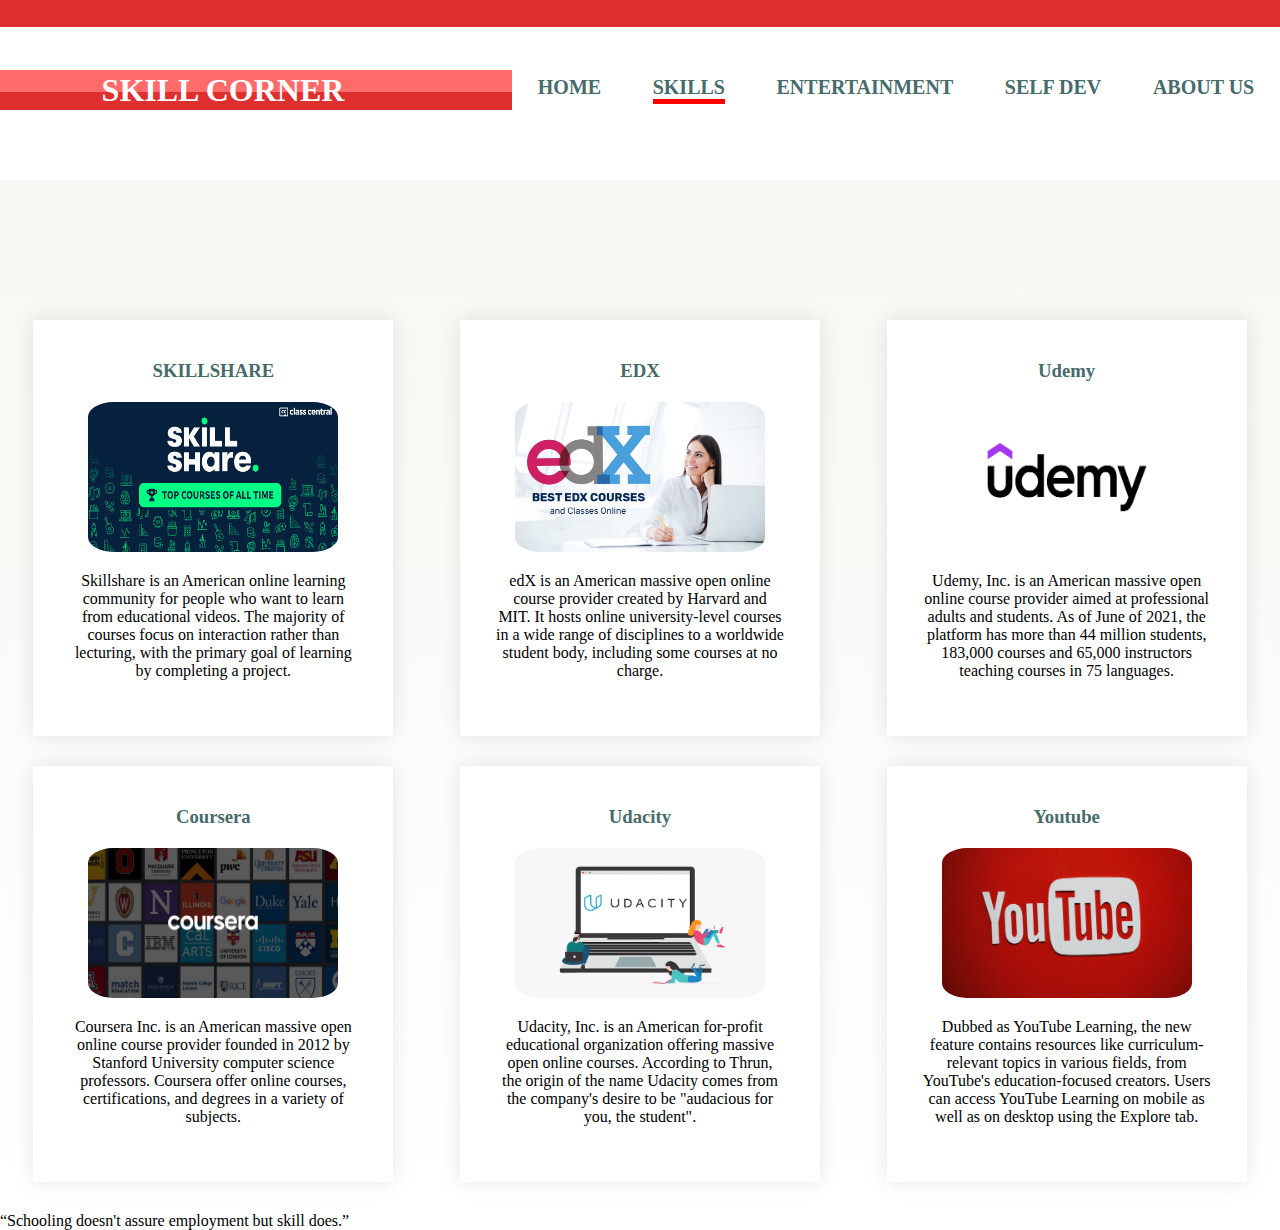
<file: skill.html>
<!DOCTYPE html>
<html lang="en" dir="ltr">
  <head>
    <meta charset="utf-8" />
    <title>SKILLS</title>
  </head>
  <link rel="stylesheet" href="skillstyle.css" />
  <link
    href="https://cdn.jsdelivr.net/npm/bootstrap@5.0.2/dist/css/bootstrap.min.css"
    rel="stylesheet"
    integrity="sha384-EVSTQN3/azprG1Anm3QDgpJLIm9Nao0Yz1ztcQTwFspd3yD65VohhpuuCOmLASjC"
    crossorigin="anonymous"
  />

  <body>
    <header>
      <section class="navsection">
        <div class="logo">
          <h1>Skill Corner</h1>
        </div>
        <nav>
          <a href="index.html">Home</a>
          <a href="#" class="active">Skills</a>
          <a href="entertainment.html">Entertainment</a>
          <a href="development.html">Self Dev</a>
          <a href="index.html">About Us</a>
        </nav>
      </section>
      <main>
        <div class="testimonial">
          <div class="small container">
            <div class="row">
              <div class="col-3">
                <h3 class="head">SKILLSHARE</h3>

                <a href="https://www.skillshare.com/">
                  <img id="video1" src="skillshare.jpeg" />
                </a>

                <p class="para">
                  Skillshare is an American online learning community for people
                  who want to learn from educational videos. The majority of
                  courses focus on interaction rather than lecturing, with the
                  primary goal of learning by completing a project.
                </p>
              </div>

              <div class="col-3">
                <h3 class="head">EDX</h3>

                <a href="https://www.edx.org/">
                  <img id="video1" src="edx.jpeg" />
                </a>
                <p class="para">
                  edX is an American massive open online course provider created
                  by Harvard and MIT. It hosts online university-level courses
                  in a wide range of disciplines to a worldwide student body,
                  including some courses at no charge.
                </p>
              </div>

              <div class="col-3">
                <h3 class="head">Udemy</h3>
                <a href="https://www.udemy.com/">
                  <img id="video1" src="udemy.jpeg" />
                </a>
                <p class="para">
                  Udemy, Inc. is an American massive open online course provider
                  aimed at professional adults and students. As of June of 2021,
                  the platform has more than 44 million students, 183,000
                  courses and 65,000 instructors teaching courses in 75
                  languages.
                </p>
              </div>

              <div class="col-4">
                <h3 class="head">Coursera</h3>
                <a href="https://www.coursera.org/in">
                  <img id="video1" src="coursera.jpeg" />
                </a>
                <p class="para">
                  Coursera Inc. is an American massive open online course
                  provider founded in 2012 by Stanford University computer
                  science professors. Coursera offer online courses,
                  certifications, and degrees in a variety of subjects.
                </p>
              </div>

              <div class="col-4">
                <h3 class="head">Udacity</h3>
                <a href="https://www.udacity.com/">
                  <img id="video1" src="udacity.jpeg" />
                </a>
                <p class="para">
                  Udacity, Inc. is an American for-profit educational
                  organization offering massive open online courses. According
                  to Thrun, the origin of the name Udacity comes from the
                  company's desire to be "audacious for you, the student".
                </p>
              </div>

              <div class="col-4">
                <h3 class="head">Youtube</h3>
                <a href="https://www.youtube.com/">
                  <img id="video1" src="youtube.jpeg" />
                </a>
                <p class="para">
                  Dubbed as YouTube Learning, the new feature contains resources
                  like curriculum-relevant topics in various fields, from
                  YouTube's education-focused creators. Users can access YouTube
                  Learning on mobile as well as on desktop using the Explore
                  tab.
                </p>
              </div>
            </div>
          </div>
        </div>
      </main>
    </header>
    <footer class="container-fluid bg-dark my-0 py-3 text-light">
      <p class="mb-0 text-center">
        “Schooling doesn't assure employment but skill does.”
      </p>
      <p class="mb-0 text-center"></p>
    </footer>
  </body>
</html>
</file>
<file: style.css>
* {
  margin: 0;
  padding: 0;
}

header {
  width: 100%;
  height: auto;
  background-image: linear-gradient(#f5f5f0, #fff);
}
.navsection {
  width: 100%;
  height: 20vh;
  display: flex;
  justify-content: space-around;
  align-items: center;
  background-image: linear-gradient(to top, #fff 85%, #df2e2e 20%);
}
.logo {
  width: 40%;
  color: white;
  background-image: linear-gradient(#ff6b6b 55%, #df2e2e 45%);
  padding-left: 100px;
  box-sizing: border-box;
}
.logo h1 {
  text-transform: uppercase;
  padding: 1.6px;
  animation: frontback 500s infinite;
}
@keyframes frontback {
  from {
    padding-right: 10px;
  }
  to {
    padding-left: 50px;
  }
}
nav {
  width: 60%;
  justify-content: space-around;
  display: flex;
}
nav a {
  text-decoration: none;
  text-transform: uppercase;
  color: #476b6b;
  font-size: 20px;
  font-weight: bold;
}

nav a:before {
  content: "";
  position: absolute;
  top: 110%;
  left: 0;
  width: 0;
  height: 2px;
  border-bottom: 2px solid #df2e2e;
  transition: all 0.4s linear;
}
nav a:hover:before {
  width: 100%;
}
nav a:hover {
  color: red;
}
.row {
  display: flex;
  align-items: center;
  flex-wrap: wrap;
  justify-content: space-around;
  margin-top: 40px;
}
.col-3 {
  flex-basis: 25%;
  min-width: 100px;
  margin-bottom: 30px;

  background-image: linear-gradient(#fff, #fdd2bf);
}
.col-3 img {
  width: 100%;
  height: 450px;
}
.small container {
  max-width: 1080px;
  margin: auto;
  padding-left: 25px;
  padding-right: 25px;
}
.testimonial {
  padding-top: 100px;
}
.testimonial .col-3 {
  text-align: center;
  padding: 40px 20px;
  margin-left: 10px;
  box-shadow: 0 0 20px 0 rgba(0, 0, 0, 0.1);
  cursor: pointer;
  transition: transform 0.5s;
}
.testimonial .video1 {
  width: 250px;
  height: 150px;
  margin-top: 20px;
  border-radius: 10%;
}
.testimonial .col-3:hover {
  transform: translateY(-10px);
}
.title {
  text-align: left;
  margin: 80px 50px 40px;
  position: relative;
  line-height: 60px;
  color: #435560;
}
.title::after {
  content: "";
  background: #df2e2e;
  width: 253px;
  height: 5px;
  border-radius: 5px;
  position: absolute;
  bottom: 0;
  left: 10.5%;
  transform: translateX(-50%);
}

.channel {
  font-weight: bold;
  color: #df2e2e;
}

.active {
  border-bottom: 5px solid red;
}

#des {
  margin-left: 5%;
  margin-right: 3.5%;
  text-align: center;
  margin-top: 0%;
  font-family: "Franklin Gothic Medium", "Arial Narrow", Arial, sans-serif;
  font-size: medium;
}
img {
  border-radius: 20px;
}
</file>
<file: skillstyle.css>
* {
  margin: 0;
  padding: 0;
}

header {
  width: 100%;
  height: auto;
  background-image: linear-gradient(#f5f5f0, #fff);
}
.navsection {
  width: 100%;
  height: 20vh;
  display: flex;
  justify-content: space-around;
  align-items: center;
  background-image: linear-gradient(to top, #fff 85%, #df2e2e 20%);
}
.logo {
  width: 40%;
  color: white;
  background-image: linear-gradient(#ff6b6b 55%, #df2e2e 45%);
  padding-left: 100px;
  box-sizing: border-box;
}
.logo h1 {
  text-transform: uppercase;
  padding: 1.6px;
  animation: frontback 500s infinite;
}
@keyframes frontback {
  from {
    padding-right: 10px;
  }
  to {
    padding-left: 50px;
  }
}
nav {
  width: 60%;
  justify-content: space-around;
  display: flex;
}
nav a {
  text-decoration: none;
  text-transform: uppercase;
  color: #476b6b;
  font-size: 20px;
  font-weight: bold;
}
nav a:before {
  content: "";
  position: absolute;
  top: 110%;
  left: 0;
  width: 0;
  height: 2px;
  border-bottom: 2px solid #993333;
  transition: all 0.4s linear;
}
nav a:hover:before {
  width: 100%;
}
nav a:hover {
  color: red;
}
.row {
  display: flex;
  align-items: center;
  flex-wrap: wrap;
  justify-content: space-around;
  margin-top: 40px;
}
.col-3 {
  flex-basis: 25%;
  min-width: 100px;
  margin-bottom: 30px;
  background-color: white;
}
.col-3 img {
  width: 100%;
  height: 450px;
}
.small container {
  max-width: 1080px;
  margin: auto;
  padding-left: 25px;
  padding-right: 25px;
}
.testimonial {
  padding-top: 100px;
}
.testimonial .col-3 {
  text-align: center;
  padding: 40px 20px;
  box-shadow: 0 0 20px 0 rgba(0, 0, 0, 0.1);
  cursor: pointer;
  transition: transform 0.5s;
}
.testimonial .col-3 #video1 {
  width: 250px;
  height: 150px;
  margin-top: 20px;
  border-radius: 10%;
}
.testimonial .col-3:hover {
  transform: translateY(-10px);
}
.col-4 {
  flex-basis: 25%;
  min-width: 100px;
  margin-bottom: 30px;
  background-color: white;
}
.col-4 img {
  width: 100%;
  height: 450px;
}
.testimonial .col-4 {
  text-align: center;
  padding: 40px 20px;
  box-shadow: 0 0 20px 0 rgba(0, 0, 0, 0.1);
  cursor: pointer;
  transition: transform 0.5s;
}
.testimonial .col-4 #video1 {
  width: 250px;
  height: 150px;
  margin-top: 20px;
  border-radius: 10%;
}
.testimonial .col-4:hover {
  transform: translateY(-10px);
}
.active {
  border-bottom: 5px solid red;
}
.para {
  text-align: center;
  padding: 5%;
}
h3 {
  color: #476b6b;
}
</file>
